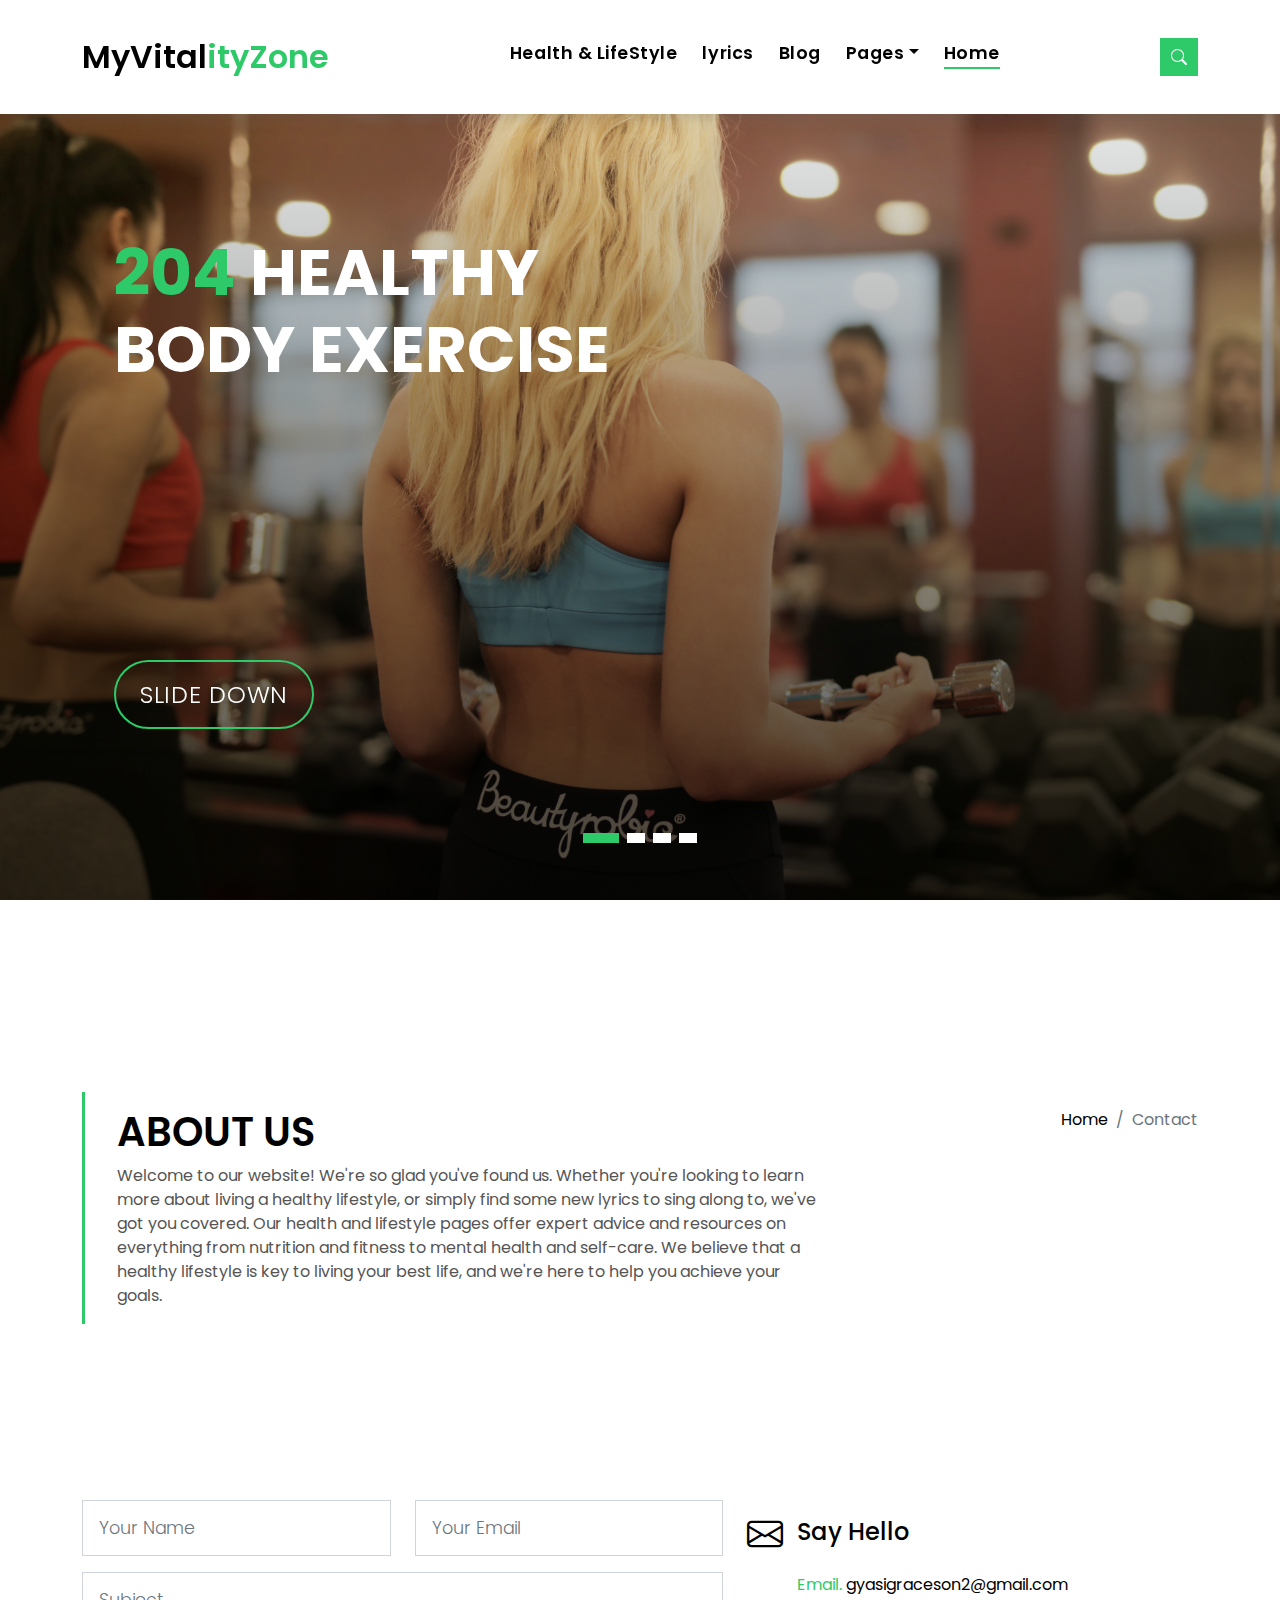
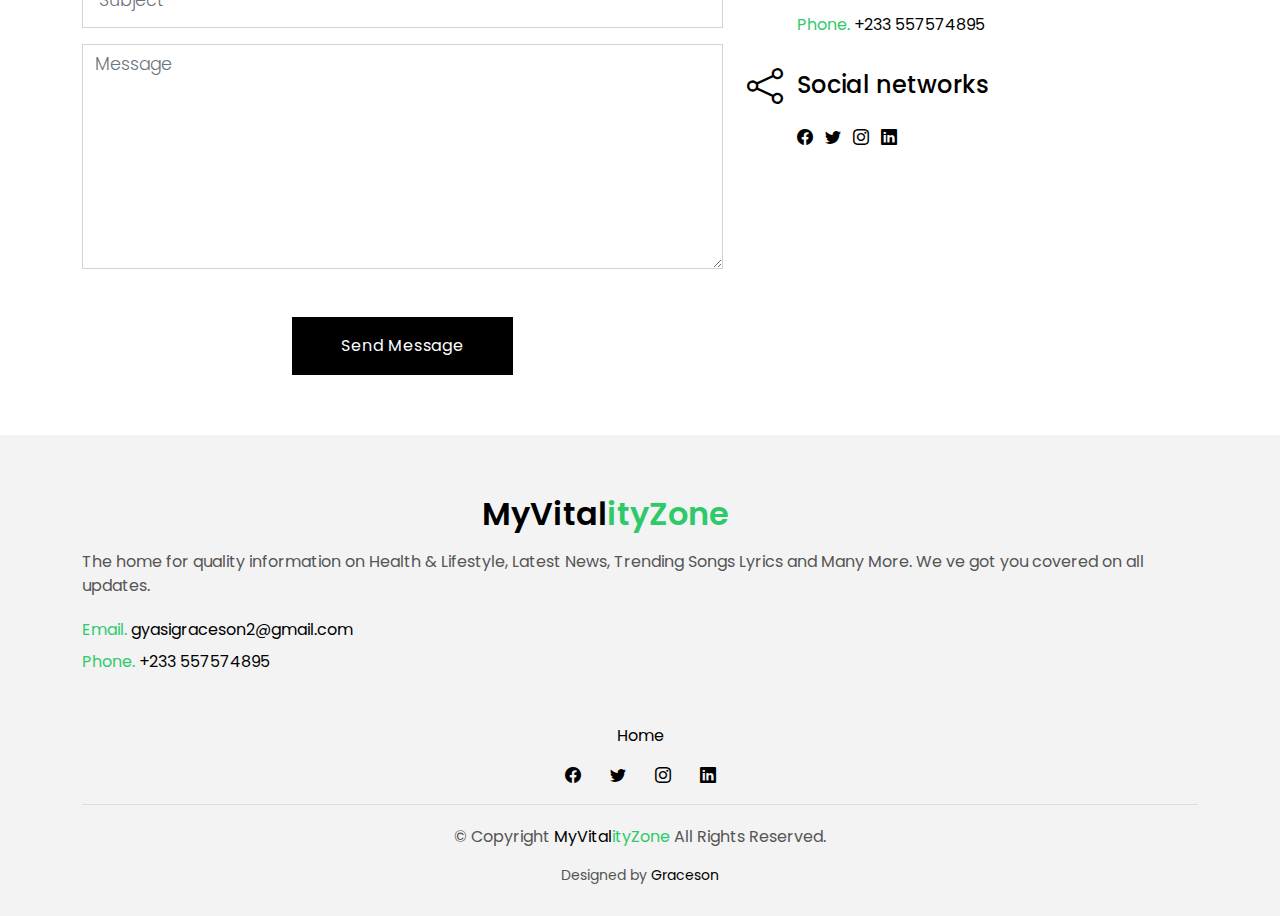
<file: PROJECT 1/index.html>
<!DOCTYPE html>
<html lang="en">

<head>
  <meta charset="utf-8">
  <meta content="width=device-width, initial-scale=1.0" name="viewport">

  <title>MyVitalityZone</title>
  <meta content="Heath information,song lyrics,latest news,how to measure ounce of a cup,treatments" name="description">
  <meta content="Black Sherif,soja,konogo Zongo,sad boys dont fold,how many ounce in a cup,lose weight fast,make money fast,symptoms,treatments,trending" name="keywords">

  <!-- Favicons -->
  <link href="assets/img/favicon.png" rel="icon">
  <link href="assets/img/apple-touch-icon.png" rel="apple-touch-icon">

  <!-- Google Fonts -->
  <link href="https://fonts.googleapis.com/css?family=Poppins:300,400,500,600,700" rel="stylesheet">

  <!-- Vendor CSS Files -->
  <link href="assets/vendor/animate.css/animate.min.css" rel="stylesheet">
  <link href="assets/vendor/bootstrap/css/bootstrap.min.css" rel="stylesheet">
  <link href="assets/vendor/bootstrap-icons/bootstrap-icons.css" rel="stylesheet">
  <link href="assets/vendor/swiper/swiper-bundle.min.css" rel="stylesheet">

  <!-- Template Main CSS File -->
  <link href="assets/css/style.css" rel="stylesheet">

  <!-- =======================================================
  * Template Name: EstateAgency - v4.7.0
  * Template URL: https://bootstrapmade.com/real-estate-agency-bootstrap-template/
  * Author: BootstrapMade.com
  * License: https://bootstrapmade.com/license/
  ======================================================== -->
</head>

<body>

 

  <!-- ======= Header/Navbar ======= -->

  <nav class="navbar navbar-default navbar-trans navbar-expand-lg fixed-top">
    <div class="container">
      <button class="navbar-toggler collapsed" type="button" data-bs-toggle="collapse" data-bs-target="#navbarDefault" aria-controls="navbarDefault" aria-expanded="false" aria-label="Toggle navigation">
        <span></span>
        <span></span>
        <span></span>
      </button>
      <a class="navbar-brand text-brand" href="index.html">MyVital<span class="color-b">ityZone</span></a>

      <div class="navbar-collapse collapse justify-content-center" id="navbarDefault">
        <ul class="navbar-nav">

          <li class="nav-item">
            <a class="nav-link " href="index.html">Health & LifeStyle</a>
          </li>

         

          <li class="nav-item">
            <a class="nav-link " href="Blacko Sad boys dont fold.html">lyrics</a>
          </li>

          <li class="nav-item">
            <a class="nav-link " href="ounce.html">Blog</a>
          </li>

          <li class="nav-item dropdown">
            <a class="nav-link dropdown-toggle" href="#" id="navbarDropdown" role="button" data-bs-toggle="dropdown" aria-haspopup="true" aria-expanded="false">Pages</a>
            <div class="dropdown-menu">
              <a class="dropdown-item " href="Blacko Soja.html">Soja Lyrics</a>
              <a class="dropdown-item " href="Blacko Sad boys dont fold.html">Sad Boys</a>
              <a class="dropdown-item " href="Blacko 45.html">Blacko 45 Lyrics</a>
              <a class="dropdown-item " href="Blacko Konongo Zongo.html">Konongo Zongo</a>
              <a class="dropdown-item " href="Kwaku The Traveler.html">Traveller Lyrics</a>
              <a class="dropdown-item " href="ounce.html">ounce in a cup</a>
              <a class="dropdown-item " href="Blacko abotere.html">Abotere</a>
            </div>
          </li>
          <li class="nav-item">
            <a class="nav-link active" href="index.html">Home</a>
          </li>
        </ul>
      </div>

      <button type="button" class="btn btn-b-n navbar-toggle-box navbar-toggle-box-collapse" data-bs-toggle="collapse" data-bs-target="#navbarTogglerDemo01">
        <i class="bi bi-search"></i>
      </button>

    </div>
  </nav><!-- End Header/Navbar -->

  <main id="main">

   
     <div class="intro intro-carousel swiper position-relative">

    <div class="swiper-wrapper">

      <div class="swiper-slide carousel-item-a intro-item bg-image" style="background-image: url(img/SL1.jpg)">
        <div class="overlay overlay-a"></div>
        <div class="intro-content display-table">
          <div class="table-cell">
            <div class="container">
              <div class="row">
                <div class="col-lg-8">
                  <div class="intro-body">
                   
                    <h1 class="intro-title mb-4 ">
                      <span class="color-b">204 </span> HEALTHY
                      <br>Body Exercise
                    </h1>
                    <br>
                    <br>
                    <br>
                    <br>
                     <br>
                    <br>
                    <br>
 <br>
                    <br>
                    <p class="intro-subtitle intro-price">
                      <a href="#h123"><span class="price-a">Slide Down</span></a>
                    </p>
                  </div>
                </div>
              </div>
            </div>
          </div>
        </div>
      </div>    
       <div class="swiper-slide carousel-item-a 
      intro-item bg-image" style="background-image: url(img/sl7.jpg)">
        <div class="overlay overlay-a"></div>
        <div class="intro-content display-table">
          <div class="table-cell">
            <div class="container">
              <div class="row">
                <div class="col-lg-8">
                  <div class="intro-body">
                     <h1 class="intro-title mb-4">
                      <span class="color-b">204 </span> WELLBEING
                      <br>Regular Workout
                    </h1>
                    <br>
                    <br>
                     <br>
                    <br>
                    <br>
                    <br>
                     <br>
                    <br>
                    <br>
                    <p class="intro-subtitle intro-price">
                      <a href="#h123"><span class="price-a">Slide Down</span></a>
                    </p>
                  </div>
                </div>
              </div>
            </div>
          </div>
        </div>
      </div>
      <div class="swiper-slide carousel-item-a 
      intro-item bg-image" style="background-image: url(img/n4.jpg)">
        <div class="overlay overlay-a"></div>
        <div class="intro-content display-table">
          <div class="table-cell">
            <div class="container">
              <div class="row">
                <div class="col-lg-8">
                  <div class="intro-body">
                    <h1 class="intro-title mb-4">
                      <span class="color-b">204 </span> VITALITY
                      <br>STAY STRONG <br> HAPPY
                    </h1>
                    <br>
                    <br>
                     <br>
                    
                     <br>
                    <br>
                    <br>
                    <p class="intro-subtitle intro-price">
                      <a href="#h123"><span class="price-a">Slide Down</span></a>
                    </p>
                  </div>
                </div>
              </div>
            </div>
          </div>
        </div>
      </div>
      <div class="swiper-slide carousel-item-a 
      intro-item bg-image" style="background-image: url(img/sl6.jpg)">
        <div class="overlay overlay-a"></div>
        <div class="intro-content display-table">
          <div class="table-cell">
            <div class="container">
              <div class="row">
                <div class="col-lg-8">
                  <div class="intro-body">
                    
                    <h1 class="intro-title mb-4">
                      <span class="color-b">204 </span> LIFESTYLE
                      <br>live It Everyday
                    </h1>
                   <br>
                    <br>
                     <br>
                    <br>
                    <br>
                    <br>
                     <br>
                    <br>
                    <br>
                    
                    <p class="intro-subtitle intro-price">
                      <a href="#h123"><span class="price-a">Slide Down</span></a>
                    </p>
                  </div>
                </div>
              </div>
            </div>
          </div>
        </div>
      </div>
    </div>
    <div class="swiper-pagination"></div>
  </div>
 <!-- ======= Intro Single ======= -->
    <section class="intro-single">
      <div class="container">
        <div class="row">
          <div class="col-md-12 col-lg-8">
            <div class="title-single-box">
              <h1 class="title-single">ABOUT US</h1>
              <span class="color-text-a">Welcome to our website! We're so glad you've found us.

Whether you're looking to learn more about living a healthy lifestyle, or simply find some new lyrics to sing along to, we've got you covered.
Our health and lifestyle pages offer expert advice and resources on everything from nutrition and fitness to mental health and self-care. We believe that a healthy lifestyle is key to living your best life, and we're here to help you achieve your goals.</span>
            </div>
          </div>
          <div class="col-md-12 col-lg-4">
            <nav aria-label="breadcrumb" class="breadcrumb-box d-flex justify-content-lg-end">
              <ol class="breadcrumb">
                <li class="breadcrumb-item">
                  <a href="index.html">Home</a>
                </li>
                <li class="breadcrumb-item active" aria-current="page">
                  Contact
                </li>
              </ol>
            </nav>
          </div>
        </div>
      </div>
    </section><!-- End Intro Single-->
    <!-- ======= Contact Single ======= -->
    <section class="contact">
      <div class="container">
        <div class="row">
          <div class="col-sm-12">
           
          </div>
          <div class="col-sm-12 section-t8">
            <div class="row">
              <div class="col-md-7">
                <form action="forms/contact.php" method="post" role="form" class="php-email-form">
                  <div class="row">
                    <div class="col-md-6 mb-3">
                      <div class="form-group">
                        <input type="text" name="name" class="form-control form-control-lg form-control-a" placeholder="Your Name" required>
                      </div>
                    </div>
                    <div class="col-md-6 mb-3">
                      <div class="form-group">
                        <input name="email" type="email" class="form-control form-control-lg form-control-a" placeholder="Your Email" required>
                      </div>
                    </div>
                    <div class="col-md-12 mb-3">
                      <div class="form-group">
                        <input type="text" name="subject" class="form-control form-control-lg form-control-a" placeholder="Subject" required>
                      </div>
                    </div>
                    <div class="col-md-12">
                      <div class="form-group">
                        <textarea name="message" class="form-control" name="message" cols="45" rows="8" placeholder="Message" required></textarea>
                      </div>
                    </div>
                    <div class="col-md-12 my-3">
                      <div class="mb-3">
                        <div class="loading">Loading</div>
                        <div class="error-message"></div>
                        <div class="sent-message">Your message has been sent. Thank you!</div>
                      </div>
                    </div>

                    <div class="col-md-12 text-center">
                      <button type="submit" class="btn btn-a">Send Message</button>
                    </div>
                  </div>
                </form>
              </div>
              <div class="col-md-5 section-md-t3">
                <div class="icon-box section-b2">
                  <div class="icon-box-icon">
                    <span class="bi bi-envelope"></span>
                  </div>
                  <div class="icon-box-content table-cell">
                    <div class="icon-box-title">
                      <h4 class="icon-title">Say Hello</h4>
                    </div>
                    <div class="icon-box-content">
                       <p class="color-a">
                  <span class="color-b">Email.</span> gyasigraceson2@gmail.com
                </p>
                <p class="color-a">
                  <span class="color-b"> Phone.</span> +233 557574895
                </p>
                     
                    </div>
                  </div>
                
                  
                <div class="icon-box">
                  <div class="icon-box-icon">
                    <span class="bi bi-share"></span>
                  </div>
                  <div class="icon-box-content table-cell">
                    <div class="icon-box-title">
                      <h4 class="icon-title">Social networks</h4>
                    </div>
                    <div class="icon-box-content">
                      <div class="socials-footer">
                        <ul class="list-inline">
                          <li class="list-inline-item">
                            <a href="#" class="link-one">
                              <i class="bi bi-facebook" aria-hidden="true"></i>
                            </a>
                          </li>
                          <li class="list-inline-item">
                            <a href="#" class="link-one">
                              <i class="bi bi-twitter" aria-hidden="true"></i>
                            </a>
                          </li>
                          <li class="list-inline-item">
                            <a href="#" class="link-one">
                              <i class="bi bi-instagram" aria-hidden="true"></i>
                            </a>
                          </li>
                          <li class="list-inline-item">
                            <a href="#" class="link-one">
                              <i class="bi bi-linkedin" aria-hidden="true"></i>
                            </a>
                          </li>
                        </ul>
                      </div>
                    </div>
                  </div>
                </div>
              </div>
            </div>
          </div>
        </div>
      </div>
    </section><!-- End Contact Single-->

  </main><!-- End #main -->

  <!-- ======= Footer ======= -->
  <section class="section-footer">
    <div class="container">
      <div class="row">
       
          <div class="widget-a">
            <div class="w-header-a">
              <h3 class="w-title-a text-brand"style="padding-left: 400px"id="h123">MyVital<span class="color-b">ityZone</span></h3>
            </div>
            <div class="w-body-a">
              <p class="w-text-a color-text-a">
                The home for quality information on Health & Lifestyle, Latest News, Trending Songs Lyrics and Many More. We ve got you covered on all updates.
              </p>
            </div>
            <div class="w-footer-a">
              <ul class="list-unstyled">
                <li class="color-a">
                  <span class="color-b">Email.</span> gyasigraceson2@gmail.com
                </li>
                <li class="color-a">
                  <span class="color-b"> Phone.</span> +233 557574895
                </li>
              </ul>
            </div>
          </div>
        </div>
        
  
  </section>
  <footer>
    <div class="container">
      <div class="row">
        <div class="col-md-12">
          <nav class="nav-footer">
            <ul class="list-inline">
              <li class="list-inline-item">
                <a href="#">Home</a>
              </li>
              
            </ul>
          </nav>
          <div class="socials-a">
            <ul class="list-inline">
              <li class="list-inline-item">
                <a href="#">
                  <i class="bi bi-facebook" aria-hidden="true"></i>
                </a>
              </li>
              <li class="list-inline-item">
                <a href="#">
                  <i class="bi bi-twitter" aria-hidden="true"></i>
                </a>
              </li>
              <li class="list-inline-item">
                <a href="#">
                  <i class="bi bi-instagram" aria-hidden="true"></i>
                </a>
              </li>
              <li class="list-inline-item">
                <a href="#">
                  <i class="bi bi-linkedin" aria-hidden="true"></i>
                </a>
              </li>
            </ul>
          </div>
          <div class="copyright-footer">
            <p class="copyright color-text-a">
              &copy; Copyright
              <span class="color-a">MyVital<span class="color-b">ityZone</span></span> All Rights Reserved.
            </p>
          </div>
          <div class="credits">
            <!--
            All the links in the footer should remain intact.
            You can delete the links only if you purchased the pro version.
            Licensing information: https://bootstrapmade.com/license/
            Purchase the pro version with working PHP/AJAX contact form: https://bootstrapmade.com/buy/?theme=EstateAgency
          -->
            Designed by <a href="https://bootstrapmade.com/">Graceson</a>
          </div>
        </div>
      </div>
    </div>
  </footer><!-- End  Footer -->

  <div id="preloader"></div>
  <a href="#" class="back-to-top d-flex align-items-center justify-content-center"><i class="bi bi-arrow-up-short"></i></a>

  <!-- Vendor JS Files -->
  <script src="assets/vendor/bootstrap/js/bootstrap.bundle.min.js"></script>
  <script src="assets/vendor/swiper/swiper-bundle.min.js"></script>
  <script src="assets/vendor/php-email-form/validate.js"></script>

  <!-- Template Main JS File -->
  <script src="assets/js/main.js"></script>

</body>

</html>
</file>
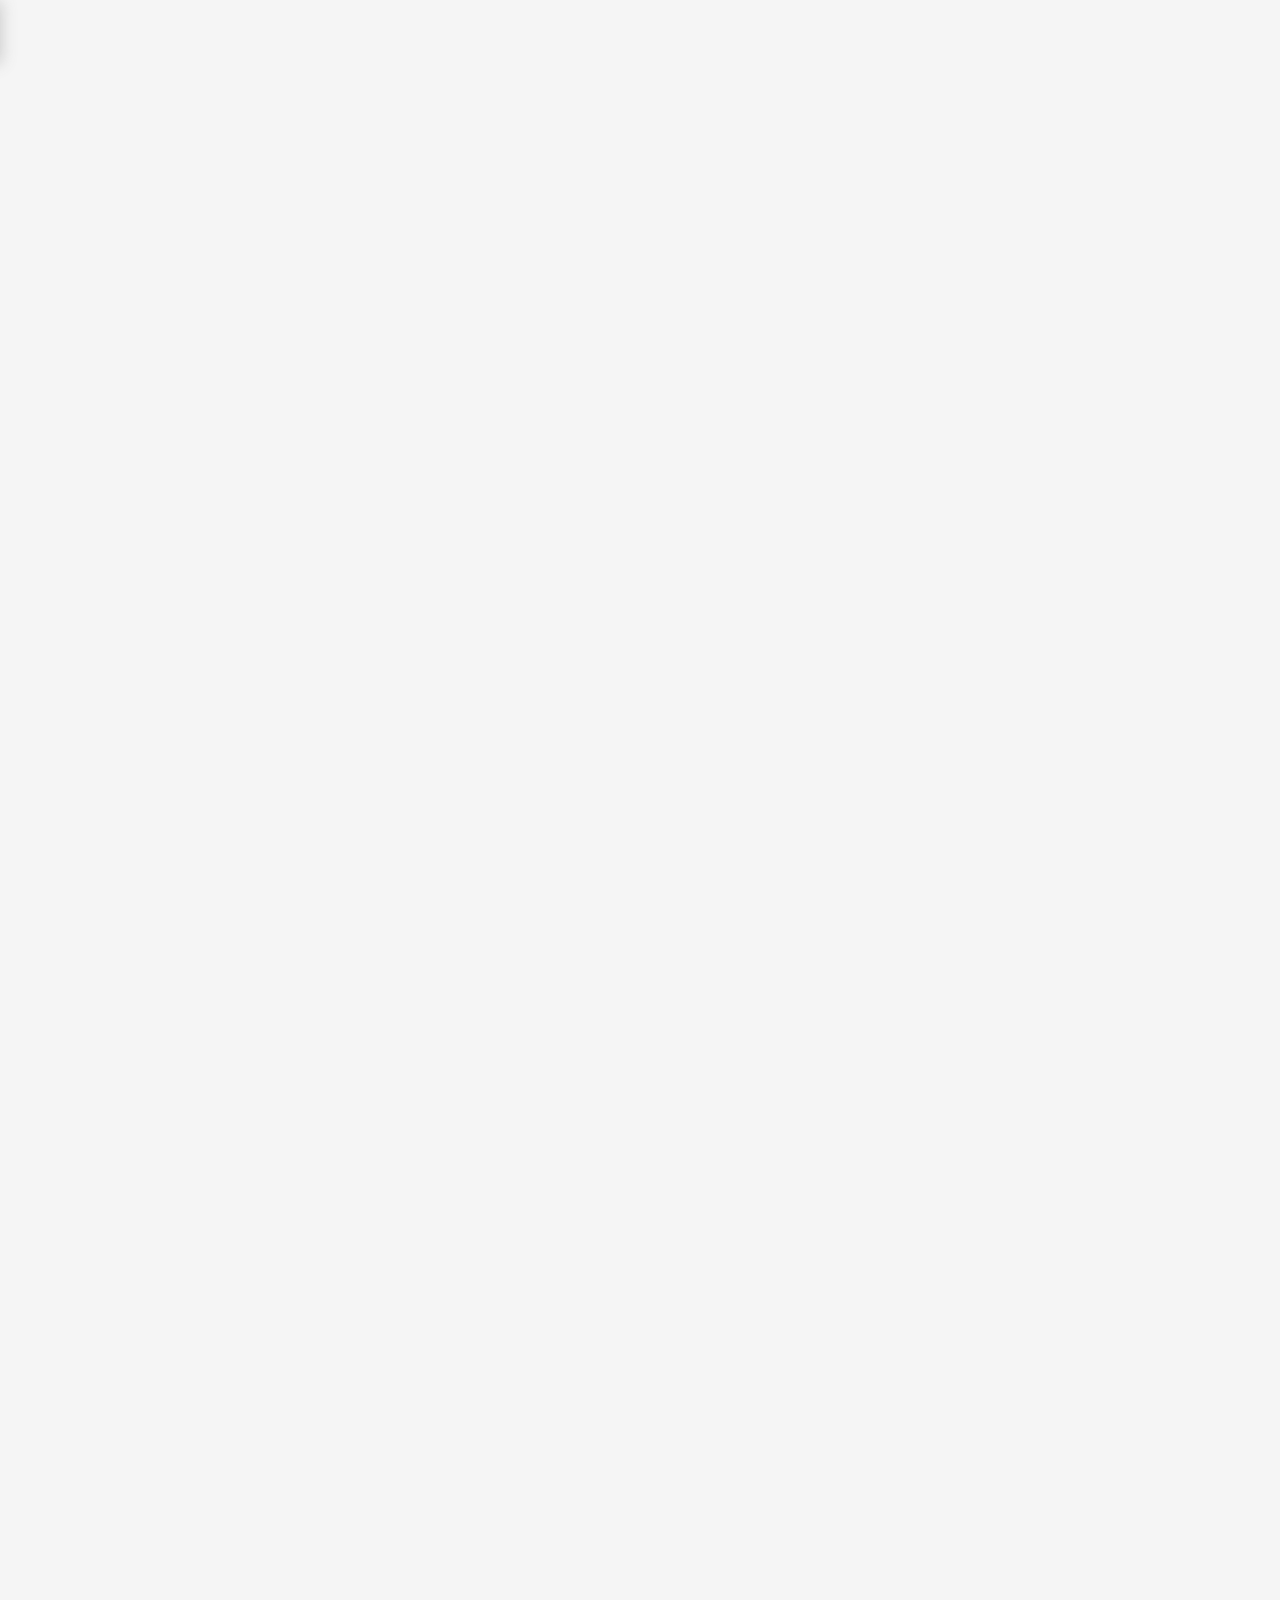
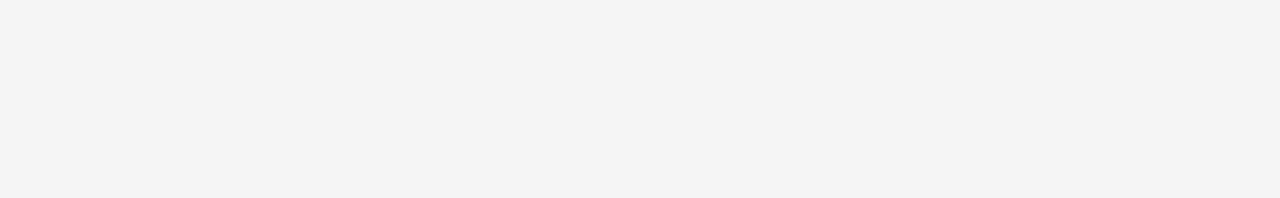
<file: PROJECT 1/Blacko 45.html>
<!DOCTYPE html>
<html>
<head>
	<title>Blacko 45 lyrics</title>
  <link href="assets/img/favicon.png" rel="icon">
  <link href="assets/img/apple-touch-icon.png" rel="apple-touch-icon">
	<meta charset="utf-8">
	<meta name="viewport"content="width=device-width,initial-scale=1.0">>
 <link href="assets/css/style.css" rel="stylesheet">
 <link href="https://fonts.googleapis.com/css?family=Poppins:300,400,500,600,700" rel="stylesheet">
<link href="assets/vendor/animate.css/animate.min.css" rel="stylesheet">
  <link href="assets/vendor/bootstrap/css/bootstrap.min.css" rel="stylesheet">
  <link href="assets/vendor/bootstrap-icons/bootstrap-icons.css" rel="stylesheet">

	<style type="text/css">
		
  

		body {
  transform: translateX(-100%);
  animation-name: slide-in;
  animation-duration: 1s;
  animation-fill-mode: forwards;
}

@keyframes slide-in {
  from {
    transform: translateX(-100%);
  }
  to {
    transform: translateX(0);
  }
}

		body {
  font-family: Arial, sans-serif;
  background-color: #f5f5f5;
}

 br:hover {
  background-color: #000000;
  color: #ffffff;
}




header {
  background-color: #333;
  color: #fff;
  padding: 20px;
}

section {
  padding: 20px;
}

h1, h2 {
  margin: 0;
}

p {
  line-height: 1.5;
}
footer {
  background-color: #333;
  color: #fff;
  text-align: center;
  padding: 10px;
}
.fade-in {
  opacity: 0;
  animation-name: fade-in;
  animation-duration: 1s;
  animation-fill-mode: forwards;
}

@keyframes fade-in {
  from {
    opacity: 0;
  }
  to {
    opacity: 1;
  }
}

	</style>
</head>
<body>

    <header>
      <h1><nav class="navbar navbar-default navbar-trans navbar-expand-lg fixed-top">
    <div class="container">
      <button class="navbar-toggler collapsed" type="button" data-bs-toggle="collapse" data-bs-target="#navbarDefault" aria-controls="navbarDefault" aria-expanded="false" aria-label="Toggle navigation">
        <span></span>
        <span></span>
        <span></span>
      </button>
      <a class="navbar-brand text-brand" href="index.html">Black<span class="color-b"> Sherif</span></a>

      <div class="navbar-collapse collapse justify-content-center" id="navbarDefault">
        <ul class="navbar-nav">

          <li class="nav-item">
            <a class="nav-link active" href="Blacko Soja.html">Soja</a>
          </li>

          <li class="nav-item">
            <a class="nav-link " href="Blacko Sad boys dont fold.html">Sad Boys Dont Fold</a>
          </li>

          <li class="nav-item">
            <a class="nav-link " href="Blacko 45.html">45</a>
          </li>

          <li class="nav-item">
            <a class="nav-link " href="Blacko Konongo Zongo.html">Konongo Zongo</a>
          </li>
           <li class="nav-item">
            <a class="nav-link " href="Kwaku The Traveler.html">Traveller</a>
          </li>

          <li class="nav-item">
            <a class="nav-link " href="index5.html">Abotere</a>
          </li>
        </ul>
      </div>

    
    </div>
  </nav></h1>
    </header>
    
    <section>
      <h2 style="font-size: 2em;
  margin-left: 50px;margin-bottom: 10px;">45</h2>
      <img src="images/bk1.jfif" alt="blacko img 1">
      <p>
      	(JAE5)
      	<br>Fortified (Fuego)
      	<br>My nigga, this shit divine (divine, 'ine)<br>
I said it, I did it, no lie ('ie, 'ie)<br>
Everythin' checked, no decline ('ine, 'ine, 'ine)<br>
Nobody fit tell me how this shit goes (whoa)<br>
If I fail, I needed that I'll come back stronger<br>
I love to learn that way, that's how I grow (grow-grow, grow)<br>
A tough skin, that's the trauma child code
Easy, bro, go easy<br>
Spend a lotta time on yourself<br>
I don't care about me no more<br>
I'm only 'bout survival (survival)<br>
Easy, bro, go easy<br>
Spend a lotta time on yourself<br>
I don't care about me no more<br>
Se meyɛ ara na mewu a, na mekɔ o (Fuego)<br>
Se meyɛ ara na mewu a, na mekɔ o (Raste-ah)<br>
Se meyɛ ara na mewu a, na mekɔ o (whoa-whoa)<br>
Se meyɛ ara na mewu a, na mekɔ o (whoa-whoa, ah)<br>
Se meyɛ ara na mewu a, na mekɔ o<br>
Kwaku Raste-ayy<br>
Trappin' my way up<br>
Do this shit my way, ah<br>
We don't fuck with pagans<br>
Nyɛ sikasɛm deaa, later<br>
Told you guys sɛ, "Memfiri ha"<br>
Four hours drive to my homeland-'land (homeland)<br>
I learned this shit the hard way man<br>
It's why I move like a jail man<br>
Scars on my face, mabrɛ o, Jack<br>
Jigga dem lied on my name, ah<br>
I couldn't do shit 'bout it (about it)<br>
Nti na daa, daa, you go see me then I frustrate (I frustrate)<br>
Oh, my days (days oh), which kind world be this?<br>
Jigga dem lied on my name<br>
And I couldn't do shit 'bout it (ahh)<br>
Them dey take my bread from my mouth<br>
They no want make jigga eat (eat, ayy, jigga eat)<br>
Oh, my days (days oh), which kind world be this?<br>
Oh, I say<br>
Easy, bro, go easy
Spend a lotta time on yourself<br>
I don't care about me no more<br>
I'm only 'bout survival (survival)<br>
Easy, bro, go easy<br>
Spend a lotta time on yourself<br>
I don't care about me no more<br>
See meyɛ ara na mewu a, na mekɔ o (Fuego)<br>
Se meyɛ ara na mewu a, na mekɔ o (Raste-ah)<br>
Se meyɛ ara na mewu a, na mekɔ o (whoa-whoa)<br>
Se meyɛ ara na mewu a, na mekɔ o (whoa-whoa, ah)<br>
Se meyɛ ara na mewu a, na mekɔ o (na meko)<br>
Se meyɛ ara na mewu a, na mekɔ, ahh Raste-ayy<br>
Se meyɛ ara na mewu a, na mekɔ, ayy Kwaku Raste-ayy<br>
Se meyɛ ara na mewu a, na mekɔ, ahh Raste-ayy<br>
Se meyɛ ara na mewu a, na mekɔ<br>
Se meyɛ ara na mewu, aa na me, na mekɔ oh<br>
Trap', trappin' my way up, Kwaku Raste-ayy<br>
Trappin' my eh, trap', trappin' my way up</p>
    </section>
    
    <footer>
    	<p1>Songwriter: Mohammed Sherif</p1>
      <p1>Copyright © 2023</p1>

    </footer>
    <script type="text/javascript">
    	const lyrics = document.querySelector('p');

lyrics.addEventListener('click', function() {
  lyrics.style.color = '#ff0000';
});

    	$('p').click(function() {
  $(this).css('color', '#ff0000');
});

    </script>

</body>
</html>
</file>
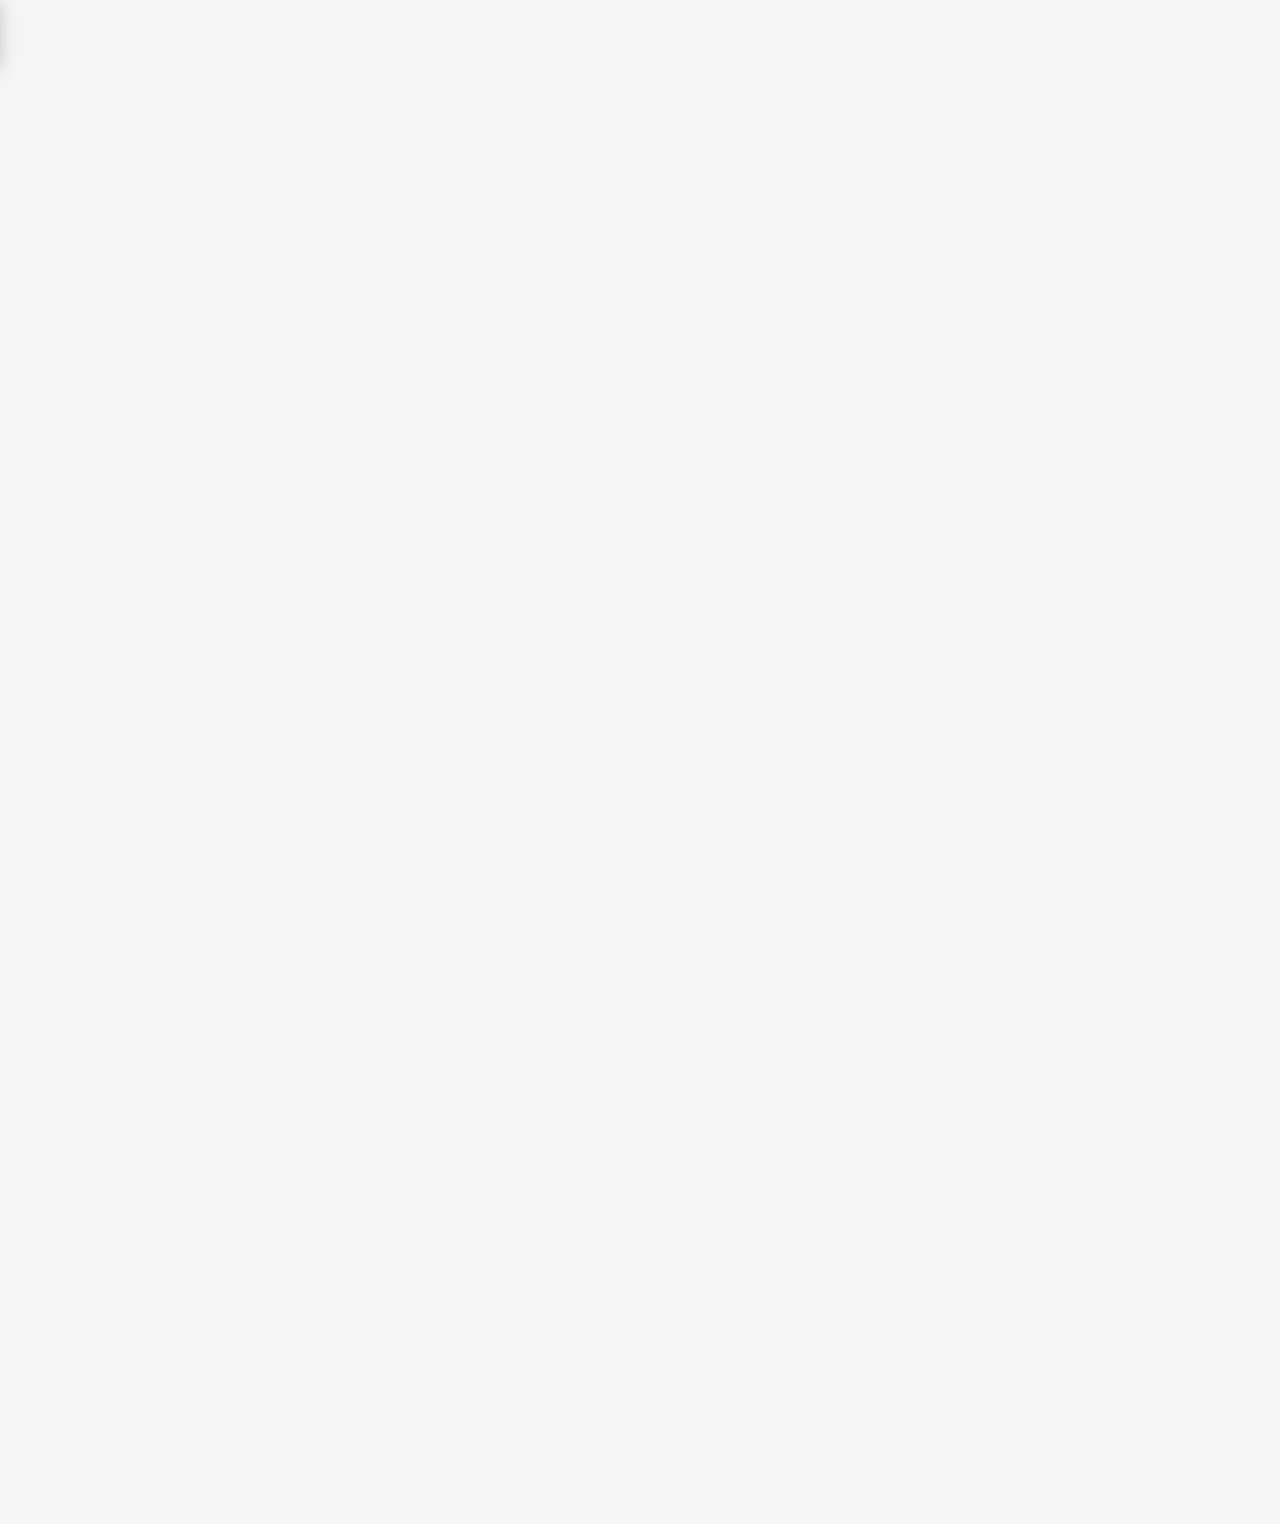
<file: PROJECT 1/Blacko Konongo Zongo.html>
<!DOCTYPE html>
<html>
<head>
	<title>Blacko Konongo Zongo lyrics</title>
	<link href="assets/img/favicon.png" rel="icon">
  <link href="assets/img/apple-touch-icon.png" rel="apple-touch-icon">
	<meta charset="utf-8">
	<meta name="viewport"content="width=device-width,initial-scale=1.0">>
	 <link href="assets/css/style.css" rel="stylesheet">
 <link href="https://fonts.googleapis.com/css?family=Poppins:300,400,500,600,700" rel="stylesheet">
<link href="assets/vendor/animate.css/animate.min.css" rel="stylesheet">
  <link href="assets/vendor/bootstrap/css/bootstrap.min.css" rel="stylesheet">
  <link href="assets/vendor/bootstrap-icons/bootstrap-icons.css" rel="stylesheet">

	<style type="text/css">
		
		
  img {
  max-width: 50%;
  height: auto;
}


		body {
  transform: translateX(-100%);
  animation-name: slide-in;
  animation-duration: 1s;
  animation-fill-mode: forwards;
}

@keyframes slide-in {
  from {
    transform: translateX(-100%);
  }
  to {
    transform: translateX(0);
  }
}

		body {
  font-family: Arial, sans-serif;
  background-color: #f5f5f5;
}

 br:hover {
  background-color: #000000;
  color: #ffffff;
}




header {
  background-color: #333;
  color: #fff;
  padding: 20px;
}

section {
  padding: 20px;
}

h1, h2 {
  margin: 0;
}

p {
  line-height: 1.5;
}
footer {
  background-color: #333;
  color: #fff;
  text-align: center;
  padding: 10px;
}
.fade-in {
  opacity: 0;
  animation-name: fade-in;
  animation-duration: 1s;
  animation-fill-mode: forwards;
}

@keyframes fade-in {
  from {
    opacity: 0;
  }
  to {
    opacity: 1;
  }
}

	</style>
</head>
<body>

    <header>
    	 <nav class="navbar navbar-default navbar-trans navbar-expand-lg fixed-top">
    <div class="container">
      <button class="navbar-toggler collapsed" type="button" data-bs-toggle="collapse" data-bs-target="#navbarDefault" aria-controls="navbarDefault" aria-expanded="false" aria-label="Toggle navigation">
        <span></span>
        <span></span>
        <span></span>
      </button>
      <a class="navbar-brand text-brand" href="index.html">Black<span class="color-b"> Sherif</span></a>

      <div class="navbar-collapse collapse justify-content-center" id="navbarDefault">
        <ul class="navbar-nav">

          <li class="nav-item">
            <a class="nav-link active" href="Blacko Soja.html">Soja</a>
          </li>

          <li class="nav-item">
            <a class="nav-link " href="Blacko Sad boys dont fold.html">Sad Boys Dont Fold</a>
          </li>

          <li class="nav-item">
            <a class="nav-link " href="Blacko 45.html">45</a>
          </li>

          <li class="nav-item">
            <a class="nav-link " href="Blacko Konongo Zongo.html">Konongo Zongo</a>
          </li>
           <li class="nav-item">
            <a class="nav-link " href="Kwaku The Traveler.html">Traveller</a>

          </li>

          <li class="nav-item">
            <a class="nav-link " href="index5.html">Abotere</a>
          </li>
        </ul>
      </div>

    
    </div>
  </nav>
      
    </header>
    
    <section>
      <h2 style="font-size: 2em;
  margin-left: 10px;margin-bottom: 10px;">Konongo Zongo</h2>
      <img src="images/bk5.jpg" alt="blacko img 1">
      <p>
      (Haha-haha, ha)
      <br>(Why so serious?)
<br>No, no-no, no
<br>
<br>I pray to God for times like this, aswear, My Papa (ye-ye, ye)
<br>I no fit lie you like Koti, I work so harder
<br>I go wayward for what I need, Kwaku Mantie Obiaa
<br>It's me and my gang we never speed, kakra-kakra na
<br>They say "I stubborn" 'cause I no go their way
<br>And, I don't know why they pissed off when I'm runnin' my race
<br>It's gettin' them fucked up, they ain't catchin' up with my pace
<br>I'm not to be slept on, you go wake up, na waye late
<br>Don't stop oh, my jiggy, Blacko (shee-shee, shee)
<br>I tell myself these words every time on the road
<br>And, I'm still grindin' cuh it's do or die where I'm from
<br>Kwaku, The Black Sheep, no dey give up, no way (da-da-da, da-da, da)
<br>I run from house to chase the guala, my jigga (my jigga, eh)
<br>Plenty calls, efri me fie nso, mannfa da (fa da-da)
<br>Them vex me taya for my house but, I no mind (no-no, no)
<br>I never gree make petty complains pull me back (ah, no-no, no)
<br>
<br>Who no know me, no know me (no know me)
<br>Ask who know me say "who I be"? (na-na, na-na)
<br>I no dey open up to nobody (yeah)
<br>I keep my yawa to myself, my guy, it's only me (yah-yah, yah)
<br>Who no know me no know me (who no know no fit know)
<br>Ask who know me say who I be? (no-no, no-no)
<br>I no dey open up to nobody (no)
<br>I keep my yawa to myself, it's only me
<br>
<br>Trapper kesee pahn from a small city
<br>Konongo Zongo, 18, mu ho aa na me mefri
<br>Ennye dee mentee bi da ne ko, wakyi
<br>Anaa gye na shishi bi, se woye fine aa wadidi
<br>Menni sabali koro pe wo, makoma mu
<br>Bie mu na menko, o anieden saahn gyese mawu
<br>Thousand niggas on my neck, nanso mannwu
<br>Gyina me nan so sann, kosi time, aa yagyinaa mu
<br>
<br>Who no know me, no know me (no-no, no)
<br>Ask who know me say "who I be"? (na-na, na-na)
<br>I no dey open up to nobody (yeah-yeah, yah)
<br>I keep my yawa to myself, my guy, it's only me (yah-yah, yah)
<br>Who no know me no know me (who no know no fit know)
<br>Ask who know me say who I be? (no-no, no)
<br>I no dey open up to nobody (no)
<br>I keep my yawa to myself, it's only me
      	</p>
    </section>
    <a href="#" class="back-to-top d-flex align-items-center justify-content-center">
      <i class="bi bi-arrow-up-short"></i>
    </a>
 <script src="assets/js/main.js"></script>

    <footer>
    	<p1>Songwriter: Mohammed Sherif</p1>
      <p1>Copyright © 2023</p1>

    </footer>
    <script type="text/javascript">
    	const lyrics = document.querySelector('p');

lyrics.addEventListener('click', function() {
  lyrics.style.color = '#ff0000';
});

    	$('p').click(function() {
  $(this).css('color', '#ff0000');
});

    </script>

</body>
</html>
</file>
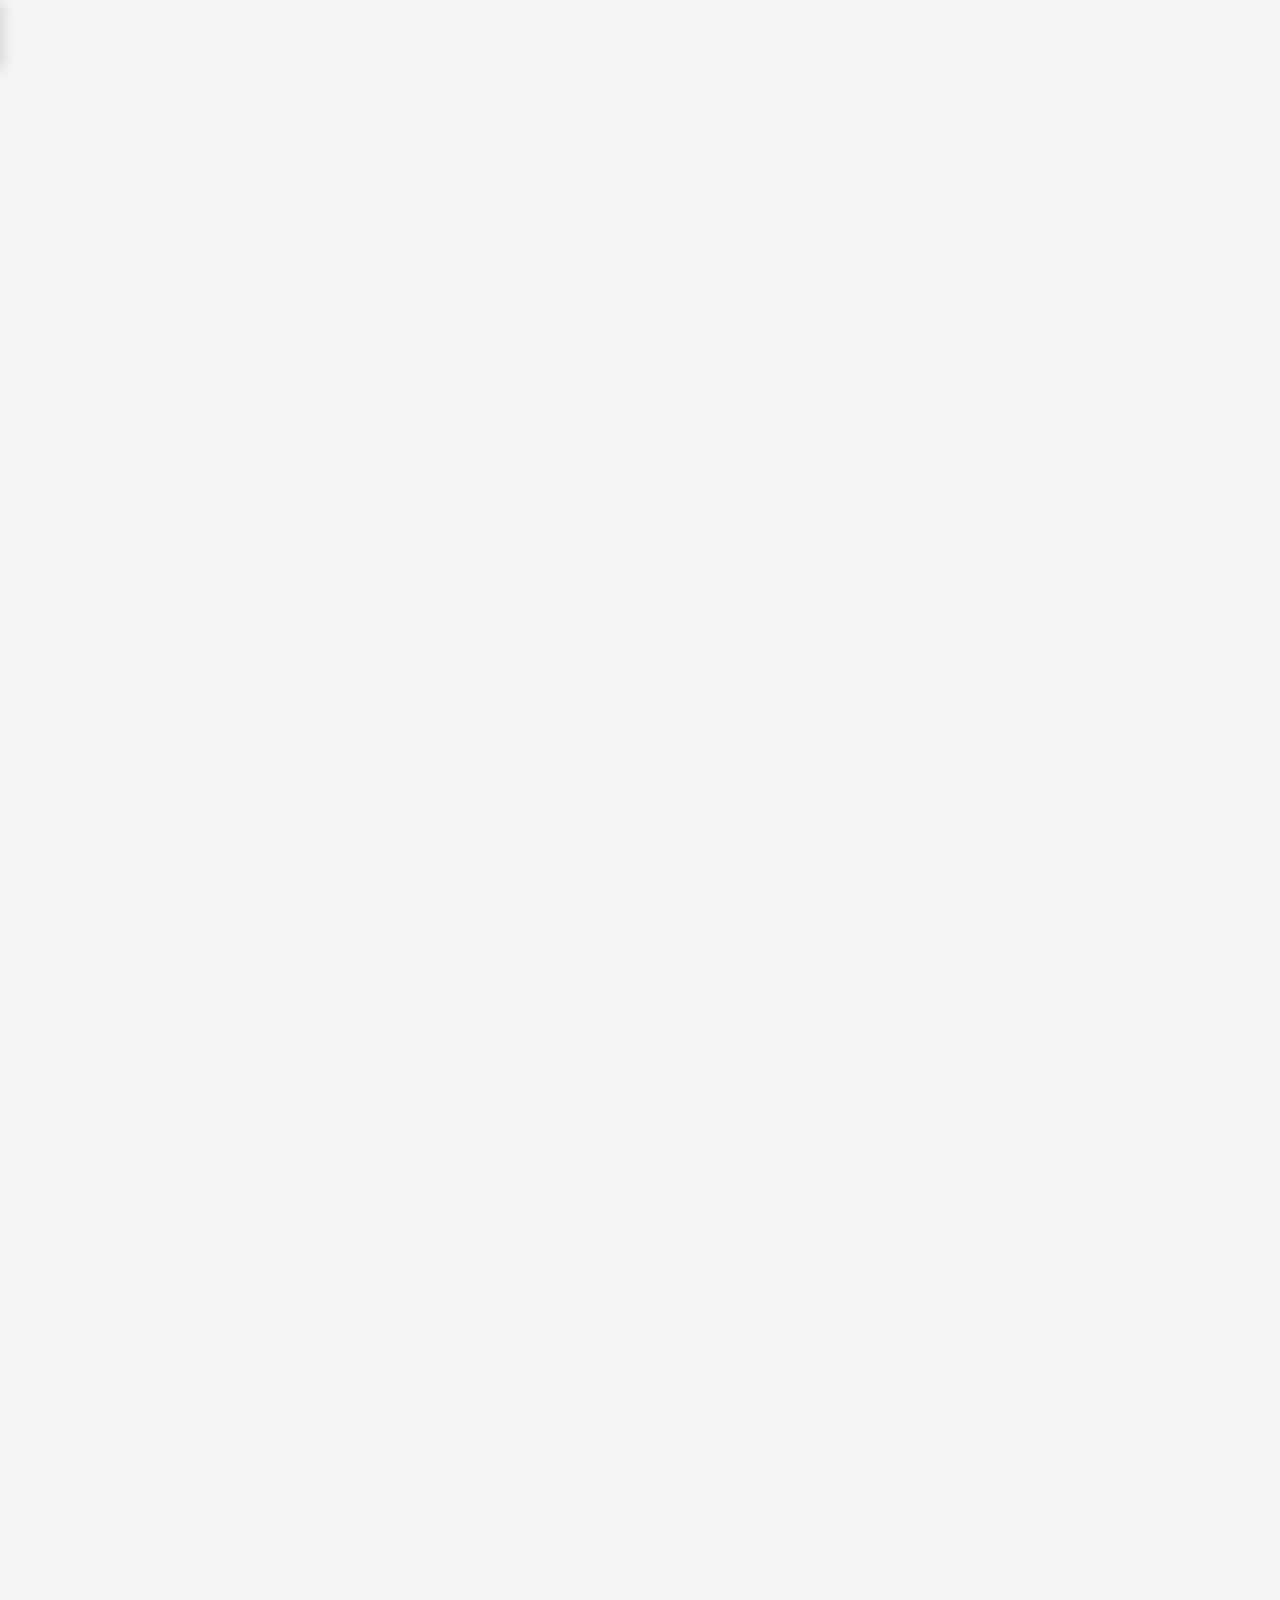
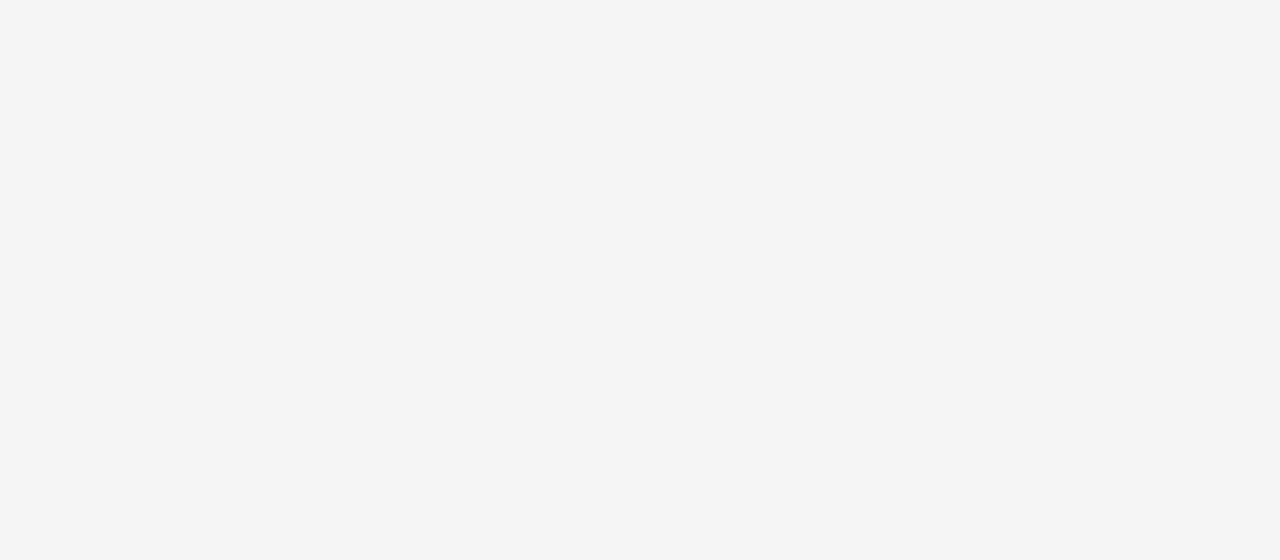
<file: PROJECT 1/Blacko Sad boys dont fold.html>
<!DOCTYPE html>
<html>
<head>
	<title>Blacko Sad boys dont fold lyrics</title>
  <link href="assets/img/favicon.png" rel="icon">
  <link href="assets/img/apple-touch-icon.png" rel="apple-touch-icon">	<meta charset="utf-8">
	<meta name="viewport"content="width=device-width,initial-scale=1.0">>
 <link href="assets/css/style.css" rel="stylesheet">

 <link href="https://fonts.googleapis.com/css?family=Poppins:300,400,500,600,700" rel="stylesheet">
<link href="assets/vendor/animate.css/animate.min.css" rel="stylesheet">
  <link href="assets/vendor/bootstrap/css/bootstrap.min.css" rel="stylesheet">
  <link href="assets/vendor/bootstrap-icons/bootstrap-icons.css" rel="stylesheet">

	<style type="text/css">
		
  

		body {
  transform: translateX(-100%);
  animation-name: slide-in;
  animation-duration: 1s;
  animation-fill-mode: forwards;
}

@keyframes slide-in {
  from {
    transform: translateX(-100%);
  }
  to {
    transform: translateX(0);
  }
}

		body {
  font-family: Arial, sans-serif;
  background-color: #f5f5f5;
}

 br:hover {
  background-color: #000000;
  color: #ffffff;
}




header {
  background-color: #333;
  color: #fff;
  padding: 20px;
}

section {
  padding: 20px;
}

h1, h2 {
  margin: 0;
}

p {
  line-height: 1.5;
}
footer {
  background-color: #333;
  color: #fff;
  text-align: center;
  padding: 10px;
}
.fade-in {
  opacity: 0;
  animation-name: fade-in;
  animation-duration: 1s;
  animation-fill-mode: forwards;
}

@keyframes fade-in {
  from {
    opacity: 0;
  }
  to {
    opacity: 1;
  }
}

	</style>
</head>
<body>

    <header>
      <nav class="navbar navbar-default navbar-trans navbar-expand-lg fixed-top">
    <div class="container">
      <button class="navbar-toggler collapsed" type="button" data-bs-toggle="collapse" data-bs-target="#navbarDefault" aria-controls="navbarDefault" aria-expanded="false" aria-label="Toggle navigation">
        <span></span>
        <span></span>
        <span></span>
      </button>
      <a class="navbar-brand text-brand" href="index.html">Black<span class="color-b"> Sherif</span></a>

      <div class="navbar-collapse collapse justify-content-center" id="navbarDefault">
        <ul class="navbar-nav">

          <li class="nav-item">
            <a class="nav-link active" href="Blacko Soja.html">Soja</a>
          </li>

          <li class="nav-item">
            <a class="nav-link " href="Blacko Sad boys dont fold.html">Sad Boys Dont Fold</a>
          </li>

          <li class="nav-item">
            <a class="nav-link " href="Blacko 45.html">45</a>
          </li>

          <li class="nav-item">
            <a class="nav-link " href="Blacko Konongo Zongo.html">Konongo Zongo</a>
          </li>
           <li class="nav-item">
            <a class="nav-link " href="Kwaku The Traveler.html">Traveller</a>
          </li>

          <li class="nav-item">
            <a class="nav-link " href="index5.html">Abotere</a>
          </li>
        </ul>
      </div>

    
    </div>
  </nav>
      
    </header>
    
    <section>
      <h2 style="font-size: 2em;
  margin-left: 0px;margin-bottom: 10px;">Sad Boys Dont Fold</h2>
      <img src="images/bk2.jfif" alt="blacko img 1">
      <p>
      	Ooh-yeah, yeah, Blacko, uh
<br>Ooh-yeah, dada-da, da
<br>Ayy
<br>
<br>All my niggas tri mu ye sum (ye sum)
<br>Don't you mess around with the crew (the crew)
<br>Swear to God, this time aye hu ('ye hu)
<br>So, we strapped all night in the sum (the sum)
<br>Clearin' everyone who don't want (don't want)
<br>Me to live my life, fuckin' fools (foo'-fools)
<br>Rest in peace too all of them dudes (them dudes)
<br>Talk is cheap, that's all you dey do (dey do)
<br>Meet The Trapper of the year (The Trapper)
<br>Meet the man who's always been (ooh-yeah)
<br>Sad and ballin' everyday (tah)
<br>Ask about me, ask about me ('bout me)
<br>Gave up many times on my way (yeah, my way)
<br>Had no one to come get me lit (get me lit)
<br>Too many times I said, "back again" (again)
<br>They was very tired of me (of me)
<br>
<br>You know sad boys don't fold (don't fold)
<br>So, jigga man never fold (don't fold)
<br>I kept my heart cold (don't fold)
<br>And, I went through this all (don't fold)
<br>You know sad boys don't fold (don't fold, ooh-yeah)
<br>So, jigga man never fold (don't fold, ooh-yeah)
<br>I kept my heart cold (don't fold, ooh-yeah)
<br>And, I fought like a man, bro (ooh)
<br>
<br>Sendin' love to my Rastas (love to my)
<br>We'll be great nti moda a monda (da-mon oh)
<br>Sendin' love to my Rastas (love to my)
<br>We'll be great nti moda a monda (da-mon oh)
<br>Sendin' love to my Rastas (love to my)
<br>We'll be great nti moda a monda (da-mon oh)
<br>Sendin' love to my Rastas (love to my)
<br>We'll be great nti moda a monda
<br>
<br>Can't you see I don't move like you (like you)
<br>Big Sherif, when I talk, I do (I do)
<br>Took my L's with my chest out true (out true)
<br>Pampanaa, I don't watch, I shoot (I shoot)
<br>Mr. Man, whatchu you really wanna do? (I do)
<br>Tell me now, if you're done with the school (I'll do)
<br>That's my mum anytime on the phone (Momsy)
<br>She don't like the path that I'm on (mm-toh)
<br>But, I understand (I under', I under', I under')
<br>'Cause nobody know the shit that I'm on (I under', I under')
<br>Oh-oh, oh, I understand (I under', I under', I under')
<br>
<br>'Cause nobody know the shit that I'm on (I under', I under')
<br>Oh, that I'm on (I under')
<br>Sendin' love to my Rastas (Rastas)
<br>We'll be great nti moda a monda (da, da)
<br>Sendin' love to my Rastas (love to my)
<br>We'll be great nti moda a monda (da, da)
<br>Sendin' love to my Rastas (love to my)
<br>We'll be great nti moda a monda (da, da)
<br>Sendin' love to my Rastas (love to my)
<br>We'll be great nti moda a monda (da, da, da, da-da)
<br>
<br>Yeah, yeah
<br>You know sad boys don't fold (ooh-yeah)
<br>So, jigga man never fold (ooh-yeah)
<br>I kept my heart cold (ooh-yeah)
<br>And, I fought like a man, bro (fought like a man, bro)
<br>Mbaa (Mbaa)<br></p>
    </section>
    <a href="#" class="back-to-top d-flex align-items-center justify-content-center">
      <i class="bi bi-arrow-up-short"></i>
    </a>
    <footer>
    	<p1>Songwriter: Mohammed Sherif</p1>
      <p1>Copyright © 2023</p1>

    </footer>
    <script type="text/javascript">
    	const lyrics = document.querySelector('p');

lyrics.addEventListener('click', function() {
  lyrics.style.color = '#ff0000';
});

    	$('p').click(function() {
  $(this).css('color', '#ff0000');
});

    </script>
  <script src="assets/js/main.js"></script>

  

</body>
</html>
</file>
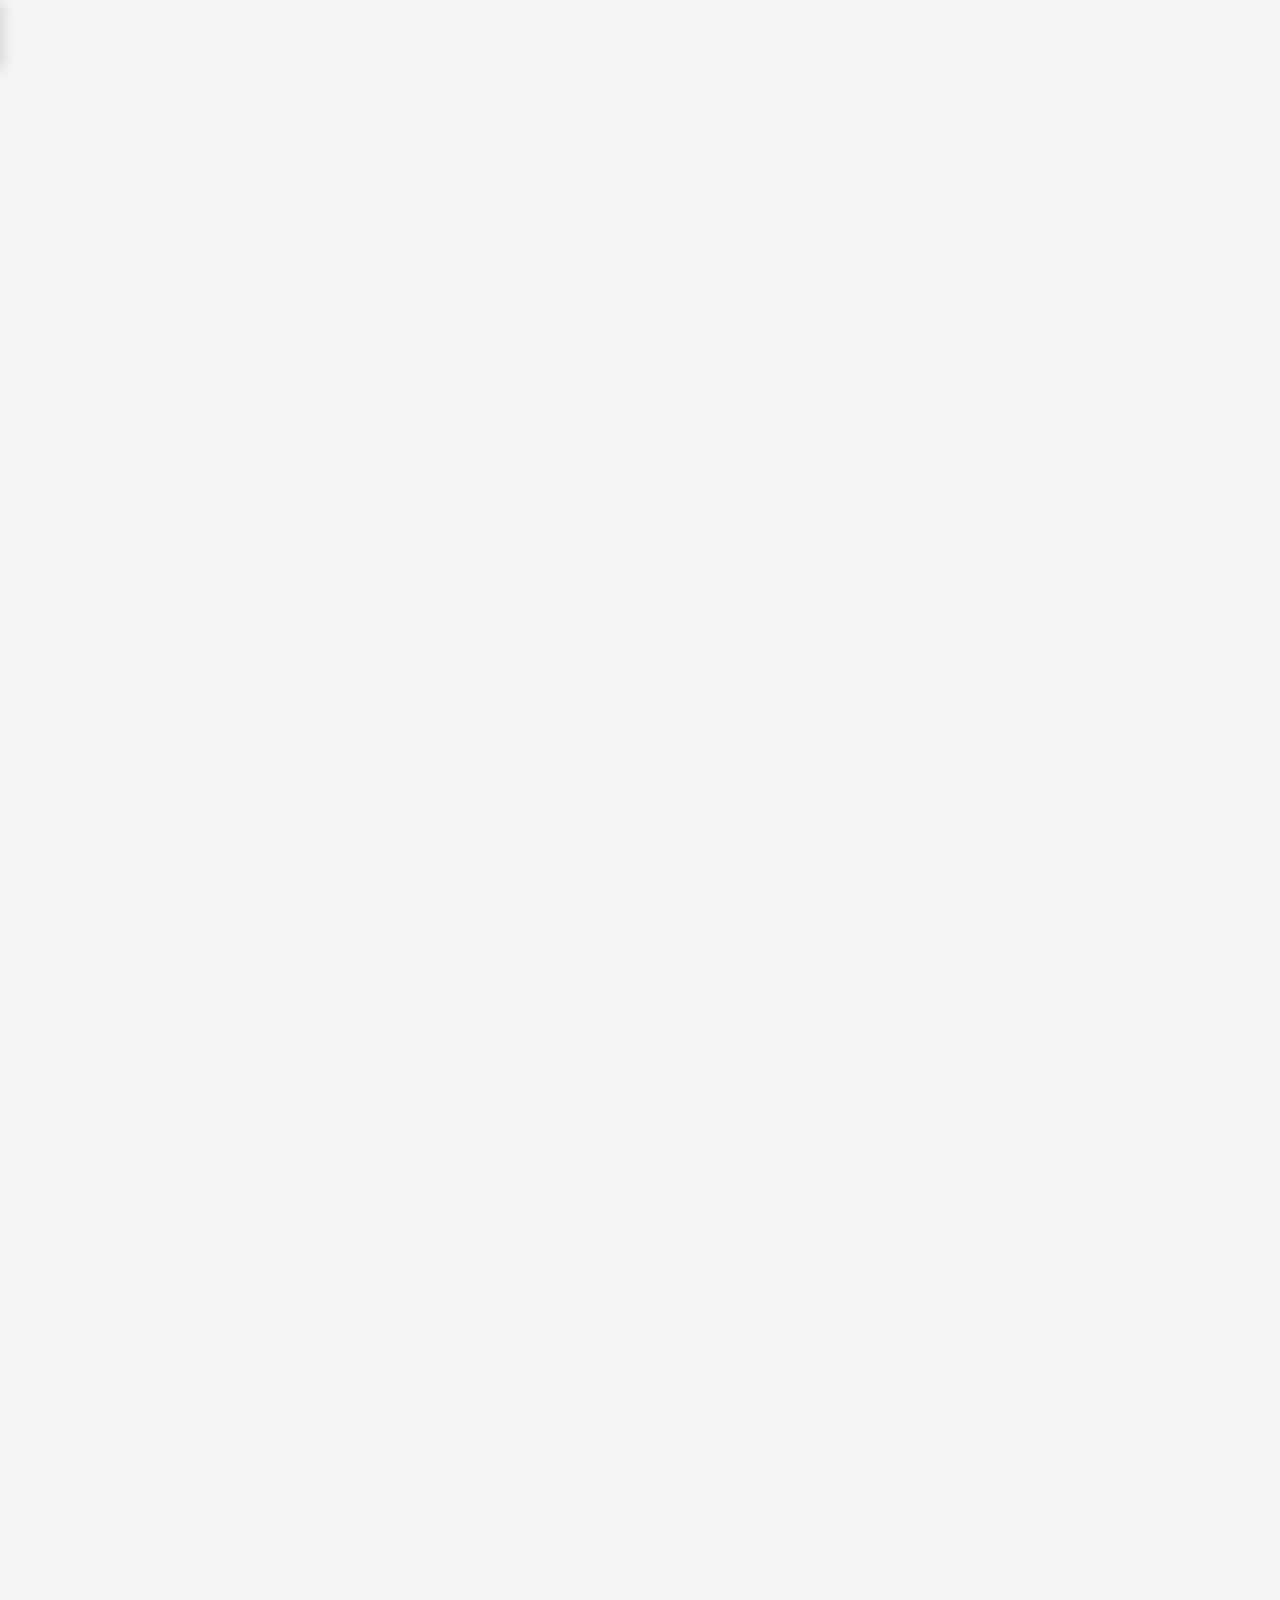
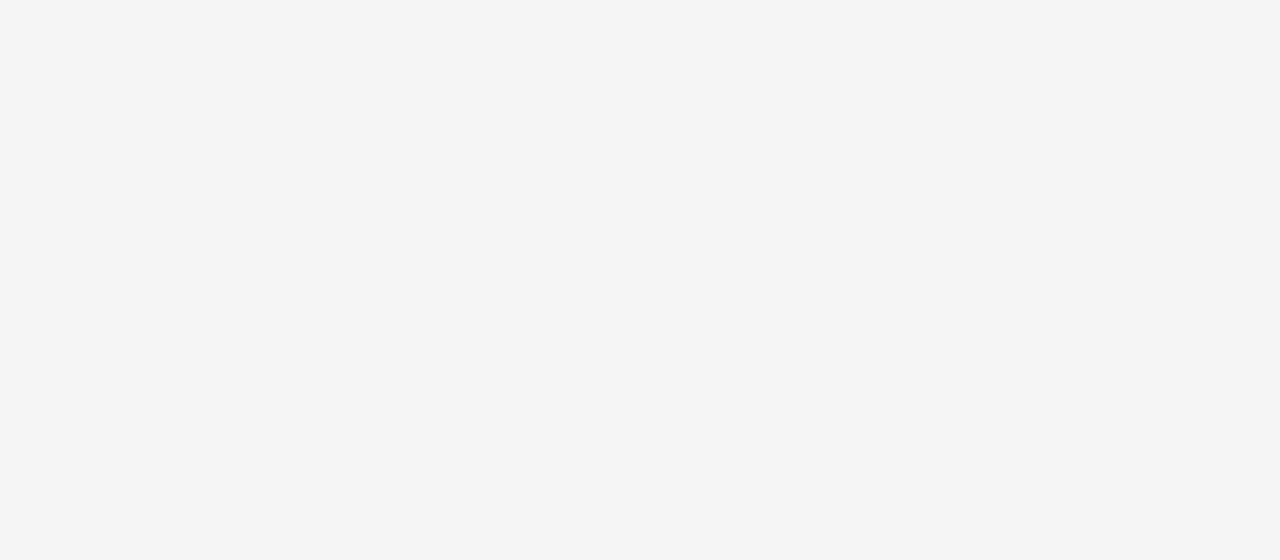
<file: PROJECT 1/Blacko sad boys dont fold.html>
<!DOCTYPE html>
<html>
<head>
	<title>Blacko Sad boys dont fold lyrics</title>
  <link href="assets/img/favicon.png" rel="icon">
  <link href="assets/img/apple-touch-icon.png" rel="apple-touch-icon">	<meta charset="utf-8">
	<meta name="viewport"content="width=device-width,initial-scale=1.0">>
 <link href="assets/css/style.css" rel="stylesheet">

 <link href="https://fonts.googleapis.com/css?family=Poppins:300,400,500,600,700" rel="stylesheet">
<link href="assets/vendor/animate.css/animate.min.css" rel="stylesheet">
  <link href="assets/vendor/bootstrap/css/bootstrap.min.css" rel="stylesheet">
  <link href="assets/vendor/bootstrap-icons/bootstrap-icons.css" rel="stylesheet">

	<style type="text/css">
		
  

		body {
  transform: translateX(-100%);
  animation-name: slide-in;
  animation-duration: 1s;
  animation-fill-mode: forwards;
}

@keyframes slide-in {
  from {
    transform: translateX(-100%);
  }
  to {
    transform: translateX(0);
  }
}

		body {
  font-family: Arial, sans-serif;
  background-color: #f5f5f5;
}

 br:hover {
  background-color: #000000;
  color: #ffffff;
}




header {
  background-color: #333;
  color: #fff;
  padding: 20px;
}

section {
  padding: 20px;
}

h1, h2 {
  margin: 0;
}

p {
  line-height: 1.5;
}
footer {
  background-color: #333;
  color: #fff;
  text-align: center;
  padding: 10px;
}
.fade-in {
  opacity: 0;
  animation-name: fade-in;
  animation-duration: 1s;
  animation-fill-mode: forwards;
}

@keyframes fade-in {
  from {
    opacity: 0;
  }
  to {
    opacity: 1;
  }
}

	</style>
</head>
<body>

    <header>
      <nav class="navbar navbar-default navbar-trans navbar-expand-lg fixed-top">
    <div class="container">
      <button class="navbar-toggler collapsed" type="button" data-bs-toggle="collapse" data-bs-target="#navbarDefault" aria-controls="navbarDefault" aria-expanded="false" aria-label="Toggle navigation">
        <span></span>
        <span></span>
        <span></span>
      </button>
      <a class="navbar-brand text-brand" href="index.html">Black<span class="color-b"> Sherif</span></a>

      <div class="navbar-collapse collapse justify-content-center" id="navbarDefault">
        <ul class="navbar-nav">

          <li class="nav-item">
            <a class="nav-link active" href="Blacko Soja.html">Soja</a>
          </li>

          <li class="nav-item">
            <a class="nav-link " href="Blacko Sad boys dont fold.html">Sad Boys Dont Fold</a>
          </li>

          <li class="nav-item">
            <a class="nav-link " href="Blacko 45.html">45</a>
          </li>

          <li class="nav-item">
            <a class="nav-link " href="Blacko Konongo Zongo.html">Konongo Zongo</a>
          </li>
           <li class="nav-item">
            <a class="nav-link " href="Kwaku The Traveler.html">Traveller</a>
          </li>

          <li class="nav-item">
            <a class="nav-link " href="index5.html">Abotere</a>
          </li>
        </ul>
      </div>

    
    </div>
  </nav>
      
    </header>
    
    <section>
      <h2 style="font-size: 2em;
  margin-left: 0px;margin-bottom: 10px;">Sad Boys Dont Fold</h2>
      <img src="images/bk2.jfif" alt="blacko img 1">
      <p>
      	Ooh-yeah, yeah, Blacko, uh
<br>Ooh-yeah, dada-da, da
<br>Ayy
<br>
<br>All my niggas tri mu ye sum (ye sum)
<br>Don't you mess around with the crew (the crew)
<br>Swear to God, this time aye hu ('ye hu)
<br>So, we strapped all night in the sum (the sum)
<br>Clearin' everyone who don't want (don't want)
<br>Me to live my life, fuckin' fools (foo'-fools)
<br>Rest in peace too all of them dudes (them dudes)
<br>Talk is cheap, that's all you dey do (dey do)
<br>Meet The Trapper of the year (The Trapper)
<br>Meet the man who's always been (ooh-yeah)
<br>Sad and ballin' everyday (tah)
<br>Ask about me, ask about me ('bout me)
<br>Gave up many times on my way (yeah, my way)
<br>Had no one to come get me lit (get me lit)
<br>Too many times I said, "back again" (again)
<br>They was very tired of me (of me)
<br>
<br>You know sad boys don't fold (don't fold)
<br>So, jigga man never fold (don't fold)
<br>I kept my heart cold (don't fold)
<br>And, I went through this all (don't fold)
<br>You know sad boys don't fold (don't fold, ooh-yeah)
<br>So, jigga man never fold (don't fold, ooh-yeah)
<br>I kept my heart cold (don't fold, ooh-yeah)
<br>And, I fought like a man, bro (ooh)
<br>
<br>Sendin' love to my Rastas (love to my)
<br>We'll be great nti moda a monda (da-mon oh)
<br>Sendin' love to my Rastas (love to my)
<br>We'll be great nti moda a monda (da-mon oh)
<br>Sendin' love to my Rastas (love to my)
<br>We'll be great nti moda a monda (da-mon oh)
<br>Sendin' love to my Rastas (love to my)
<br>We'll be great nti moda a monda
<br>
<br>Can't you see I don't move like you (like you)
<br>Big Sherif, when I talk, I do (I do)
<br>Took my L's with my chest out true (out true)
<br>Pampanaa, I don't watch, I shoot (I shoot)
<br>Mr. Man, whatchu you really wanna do? (I do)
<br>Tell me now, if you're done with the school (I'll do)
<br>That's my mum anytime on the phone (Momsy)
<br>She don't like the path that I'm on (mm-toh)
<br>But, I understand (I under', I under', I under')
<br>'Cause nobody know the shit that I'm on (I under', I under')
<br>Oh-oh, oh, I understand (I under', I under', I under')
<br>
<br>'Cause nobody know the shit that I'm on (I under', I under')
<br>Oh, that I'm on (I under')
<br>Sendin' love to my Rastas (Rastas)
<br>We'll be great nti moda a monda (da, da)
<br>Sendin' love to my Rastas (love to my)
<br>We'll be great nti moda a monda (da, da)
<br>Sendin' love to my Rastas (love to my)
<br>We'll be great nti moda a monda (da, da)
<br>Sendin' love to my Rastas (love to my)
<br>We'll be great nti moda a monda (da, da, da, da-da)
<br>
<br>Yeah, yeah
<br>You know sad boys don't fold (ooh-yeah)
<br>So, jigga man never fold (ooh-yeah)
<br>I kept my heart cold (ooh-yeah)
<br>And, I fought like a man, bro (fought like a man, bro)
<br>Mbaa (Mbaa)<br></p>
    </section>
    <a href="#" class="back-to-top d-flex align-items-center justify-content-center">
      <i class="bi bi-arrow-up-short"></i>
    </a>
    <footer>
    	<p1>Songwriter: Mohammed Sherif</p1>
      <p1>Copyright © 2023</p1>

    </footer>
    <script type="text/javascript">
    	const lyrics = document.querySelector('p');

lyrics.addEventListener('click', function() {
  lyrics.style.color = '#ff0000';
});

    	$('p').click(function() {
  $(this).css('color', '#ff0000');
});

    </script>
  <script src="assets/js/main.js"></script>

  

</body>
</html>
</file>
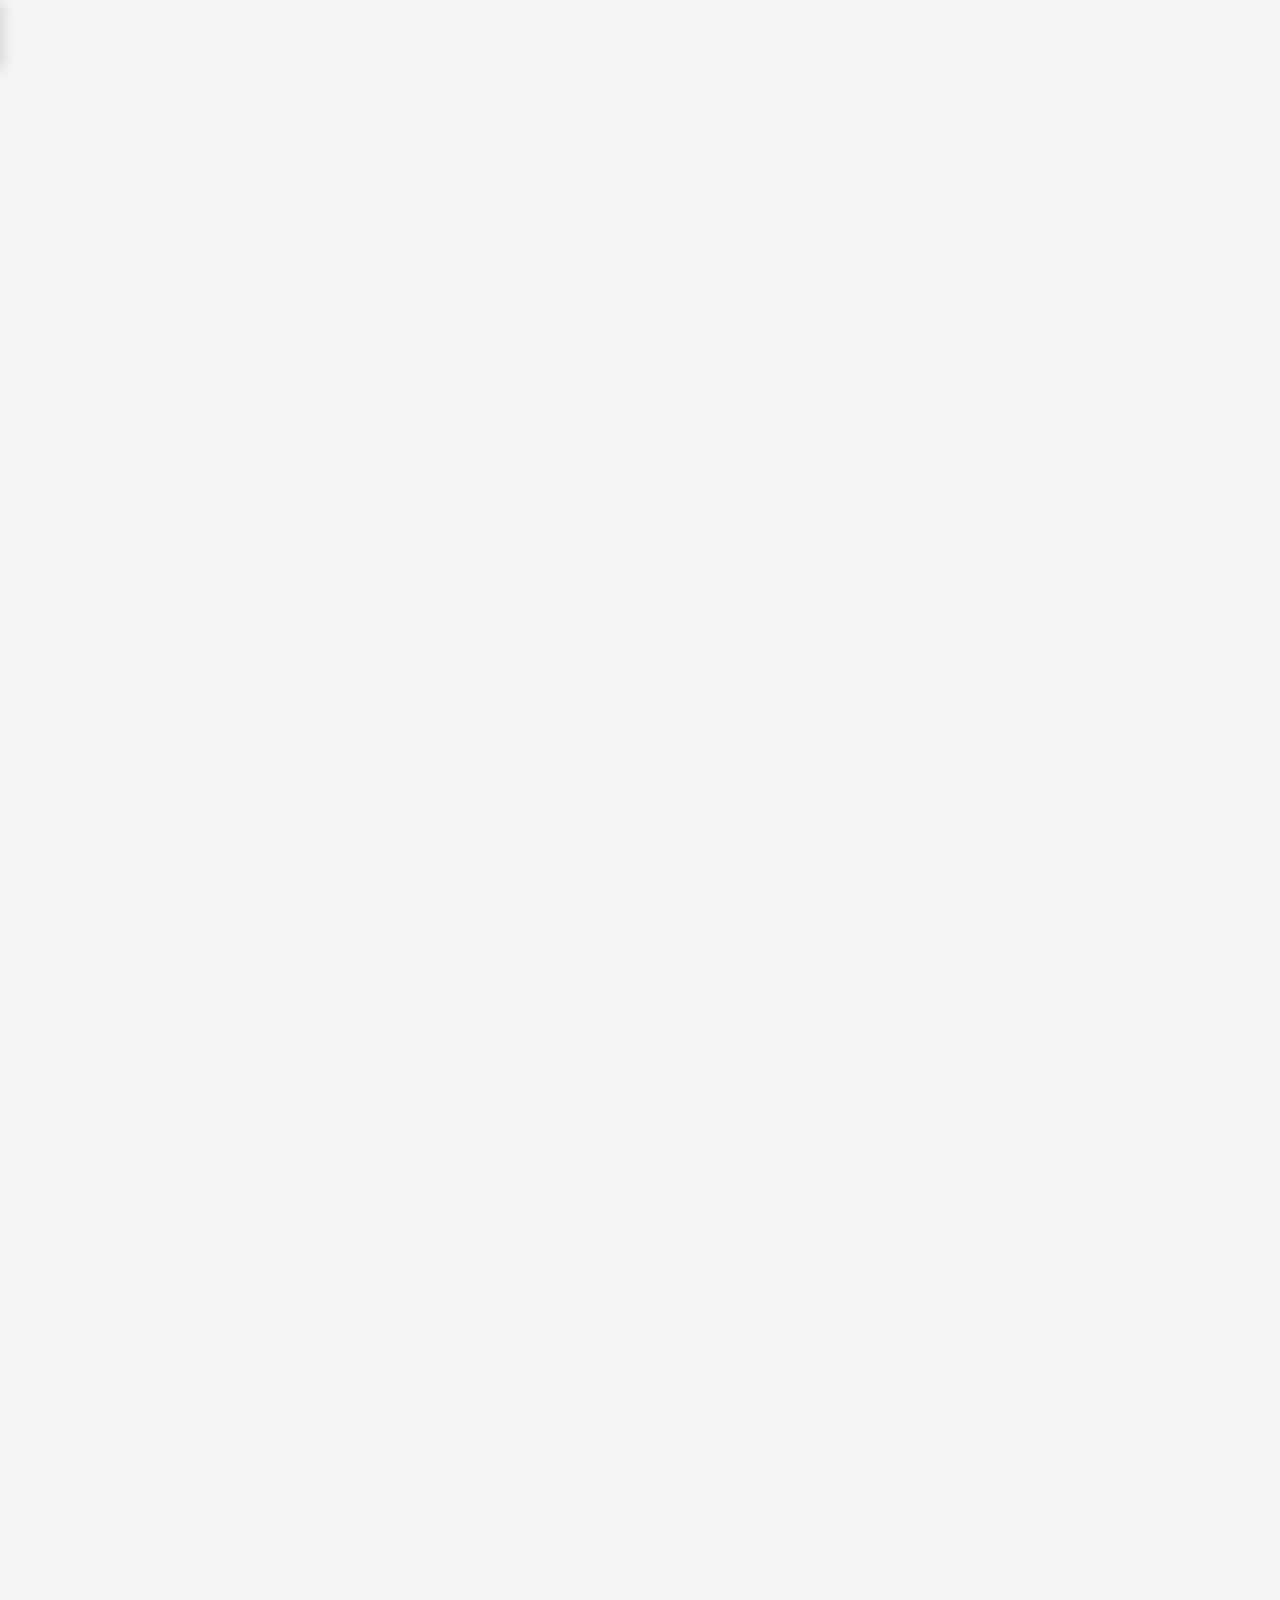
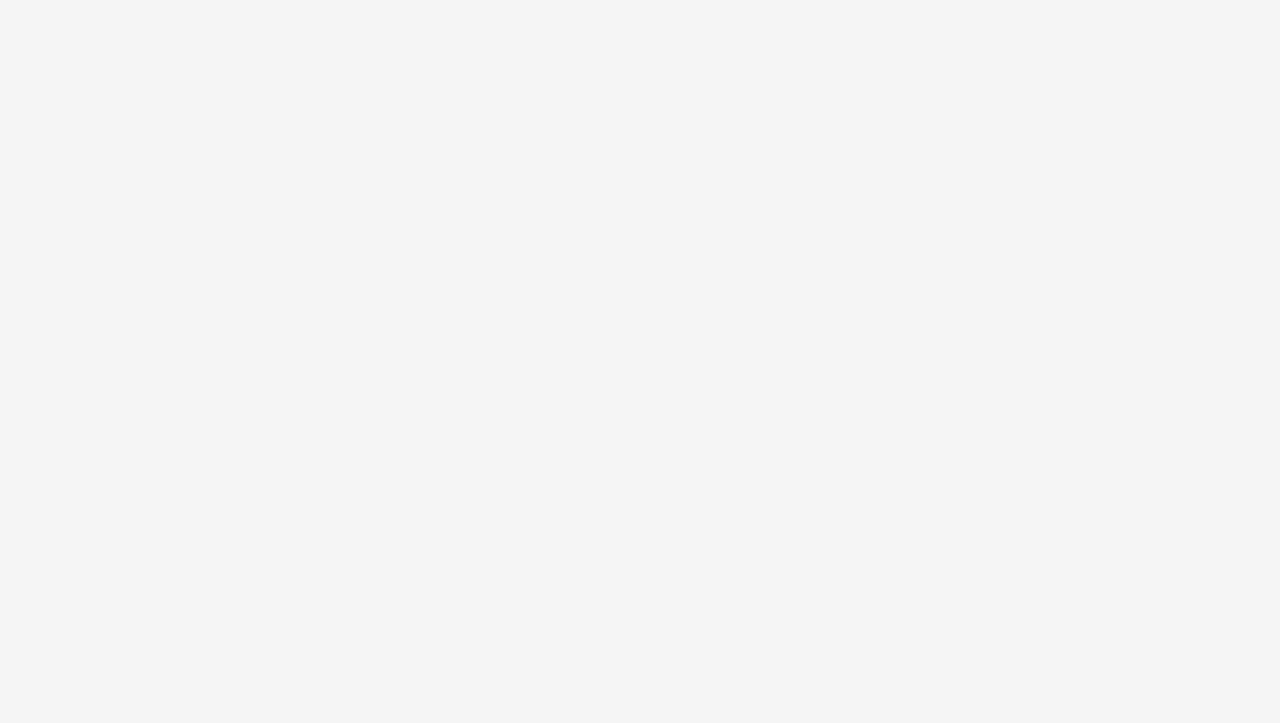
<file: PROJECT 1/Blacko Soja.html>
<!DOCTYPE html>
<html>
<head>
	<title>Blacko Soja lyrics</title>
  <meta name="description" content="Discover the lyrics of the song Soja or Soldier from Black Shiref and learn how to accurately sing Soldier along with the correct lyrics.">
	<link href="assets/img/favicon.png" rel="icon">
  <link href="assets/img/apple-touch-icon.png" rel="apple-touch-icon">
	<meta charset="utf-8">
	<meta name="viewport"content="width=device-width,initial-scale=1.0">>
	 <link href="assets/css/style.css" rel="stylesheet">
 <link href="https://fonts.googleapis.com/css?family=Poppins:300,400,500,600,700" rel="stylesheet">
<link href="assets/vendor/animate.css/animate.min.css" rel="stylesheet">
  <link href="assets/vendor/bootstrap/css/bootstrap.min.css" rel="stylesheet">
  <link href="assets/vendor/bootstrap-icons/bootstrap-icons.css" rel="stylesheet">

	<style type="text/css">
		
		
  img {
  max-width: 27%;
  height: auto;
}


		body {
  transform: translateX(-100%);
  animation-name: slide-in;
  animation-duration: 1s;
  animation-fill-mode: forwards;
}

@keyframes slide-in {
  from {
    transform: translateX(-100%);
  }
  to {
    transform: translateX(0);
  }
}

		body {
  font-family: Arial, sans-serif;
  background-color: #f5f5f5;
}

 br:hover {
  background-color: #000000;
  color: #ffffff;
}




header {
  background-color: #333;
  color: #fff;
  padding: 20px;
}

section {
  padding: 20px;
}

h1, h2 {
  margin: 0;
}

p {
  line-height: 1.5;
}
footer {
  background-color: #333;
  color: #fff;
  text-align: center;
  padding: 10px;
}
.fade-in {
  opacity: 0;
  animation-name: fade-in;
  animation-duration: 1s;
  animation-fill-mode: forwards;
}

@keyframes fade-in {
  from {
    opacity: 0;
  }
  to {
    opacity: 1;
  }
}

	</style>
</head>
<body>

    <header>
    	 <nav class="navbar navbar-default navbar-trans navbar-expand-lg fixed-top">
    <div class="container">
      <button class="navbar-toggler collapsed" type="button" data-bs-toggle="collapse" data-bs-target="#navbarDefault" aria-controls="navbarDefault" aria-expanded="false" aria-label="Toggle navigation">
        <span></span>
        <span></span>
        <span></span>
      </button>
      <a class="navbar-brand text-brand" href="index.html">Black<span class="color-b"> Sherif</span></a>

      <div class="navbar-collapse collapse justify-content-center" id="navbarDefault">
        <ul class="navbar-nav">

          <li class="nav-item">
            <a class="nav-link active" href="Blacko Soja.html">Soja</a>
          </li>

          <li class="nav-item">
            <a class="nav-link " href="Blacko Sad boys dont fold.html">Sad Boys Dont Fold</a>
          </li>

          <li class="nav-item">
            <a class="nav-link " href="Blacko 45.html">45</a>
          </li>

          <li class="nav-item">
            <a class="nav-link " href="Blacko Konongo Zongo.html">Konongo Zongo</a>
          </li>
           <li class="nav-item">
            <a class="nav-link " href="Kwaku The Traveler.html">Traveller</a>
          </li>

          <li class="nav-item">
            <a class="nav-link " href="index5.html">Abotere</a>
          </li>
        </ul>
      </div>

    
    </div>
  </nav>
      
    </header>
    
    <section>
      <h2 style="font-size: 2em;
  margin-left: 132px;margin-bottom: 10px;">Soja</h2>
      <img src="images/bk3.jfif" alt="blacko img 1">
      <p>
      	Ooh-yeah, yeah, Blacko, uh
<br>Kwaku nie
<br>My mystery box is somewhere very near
<br>I feel it inside me, I'm feelin' very weird
<br>Somethin' wey I dey chase
<br>For years back in the days
<br>If you told me I would see this flag waving, I won't believe you (I won't believe you)
<br>No—
<br>
<br>'Cause how far could I go? (How far could I go?)
<br>Eh-yeah (how far could I go?)
<br>I'm too close, I can feel it
<br>Somethin' is vibratin' inside me, I'm celebating
<br>But, outside them dey kill me
<br>My own self dey kill me (my own body, my own body)
<br>
<br>My own anxiety
<br>My inferiority, what-what-what (ah)
<br>Ah! Dem all dey kill me, dem all dey kill me
<br>And, I don't feel okay (okay)
<br>My heart is beatin' so fast (so fast)
<br>So fast
<br>So fast (oh, fast-fast, fast)
<br>
<br>Oh, Soja, Soja, Soja, Soja
<br> and beat your chest
<br>Dem dey come, dem dey come, dem dey come
<br>No make them catch you off-guard
<br>Don't let them touch your skin oh
<br>Oh, Soja, Soja, Soja, Soja
<br>Stand and beat your chest
<br>Dem dey come, dem dey come, dem dey come
<br>No make them catch you off-guard
<br>Don't let them touch your skin oh
<br>
<br>'Cause you know how e be, my Shella (shella)
<br>Streets gettin' colder
<br>They bury my bredda spirit, he no fit stand proper, he dey shake oh (he dey shake oh)
<br>He no fit stand proper, he dey shake oh
<br>It's hard to believe, my gena (genna, genna, genna, genna)
<br>You for see with your naked eyes, I swear my papa
<br>This season is a very dark one (very dark season)
<br>This season is a very dark one oh (it's a very dark season)
<br>
<br>My own anxiety
<br>My inferiority, what-what dey kill me
<br>Dem all dey kill me, (dem all dey kill me)
<br>Dem all dey kill me
<br>And, I don't feel okay (okay, okay-yy)
<br>My heart is beatin' so fast (so)
<br>So fast oh (so)
<br>So fast (okay, okay-yy)
<br>
<br>Oh, Soja, Soja, Soja, Soja
<br>Stand and beat your chest
<br>Dem dey come, dem dey come, dem dey come
<br>No make them catch you off-guard
<br>Don't let them touch your skin oh
<br>Oh, Soja, Soja, Soja, Soja
<br>Stand and beat your chest
<br>Dem dey come, dem dey come, dem dey come
<br>No make them catch you off-guard
<br>Don't let them touch your skin oh
<br>
<br>Oh, Soja, Soja, Soja, Soja
<br>Stand and beat your chest
<br>Dem dey come, dem dey come, dem dey come
<br>No make them catch you off-guard
<br>Don't let them touch your skin oh
<br>Oh, Soja, Soja, Soja, Soja
<br>Stand and beat your chest
<br>Dem dey come, dem dey come, dem dey come
<br>No make them catch you off-guard
<br>Don't let them touch your skin oh
</p>
    </section>
    <a href="#" class="back-to-top d-flex align-items-center justify-content-center">
      <i class="bi bi-arrow-up-short"></i>
    </a>
 <script src="assets/js/main.js"></script>

    <footer>
    	<p1>Songwriter: Mohammed Sherif</p1>
      <p1>Copyright © 2023</p1>

    </footer>
    <script type="text/javascript">
    	const lyrics = document.querySelector('p');

lyrics.addEventListener('click', function() {
  lyrics.style.color = '#ff0000';
});

    	$('p').click(function() {
  $(this).css('color', '#ff0000');
});

    </script>

</body>
</html>
</file>
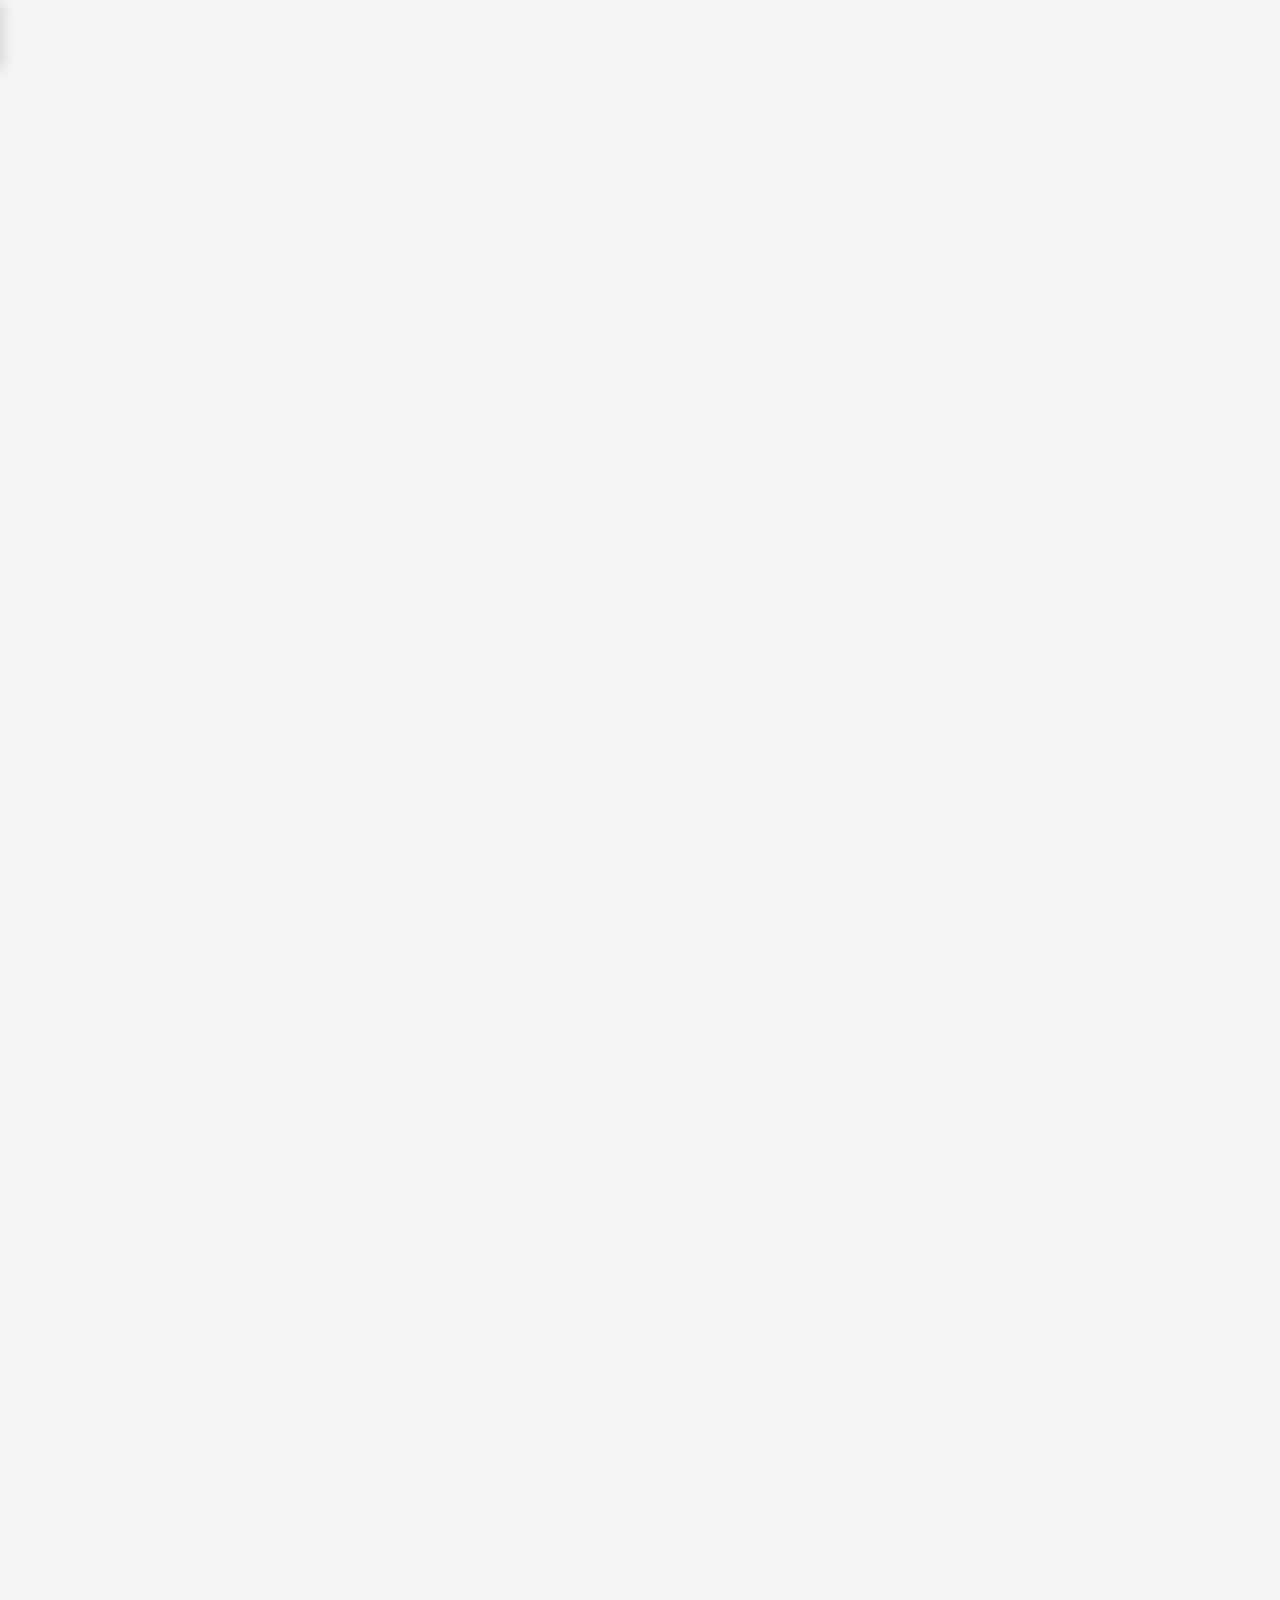
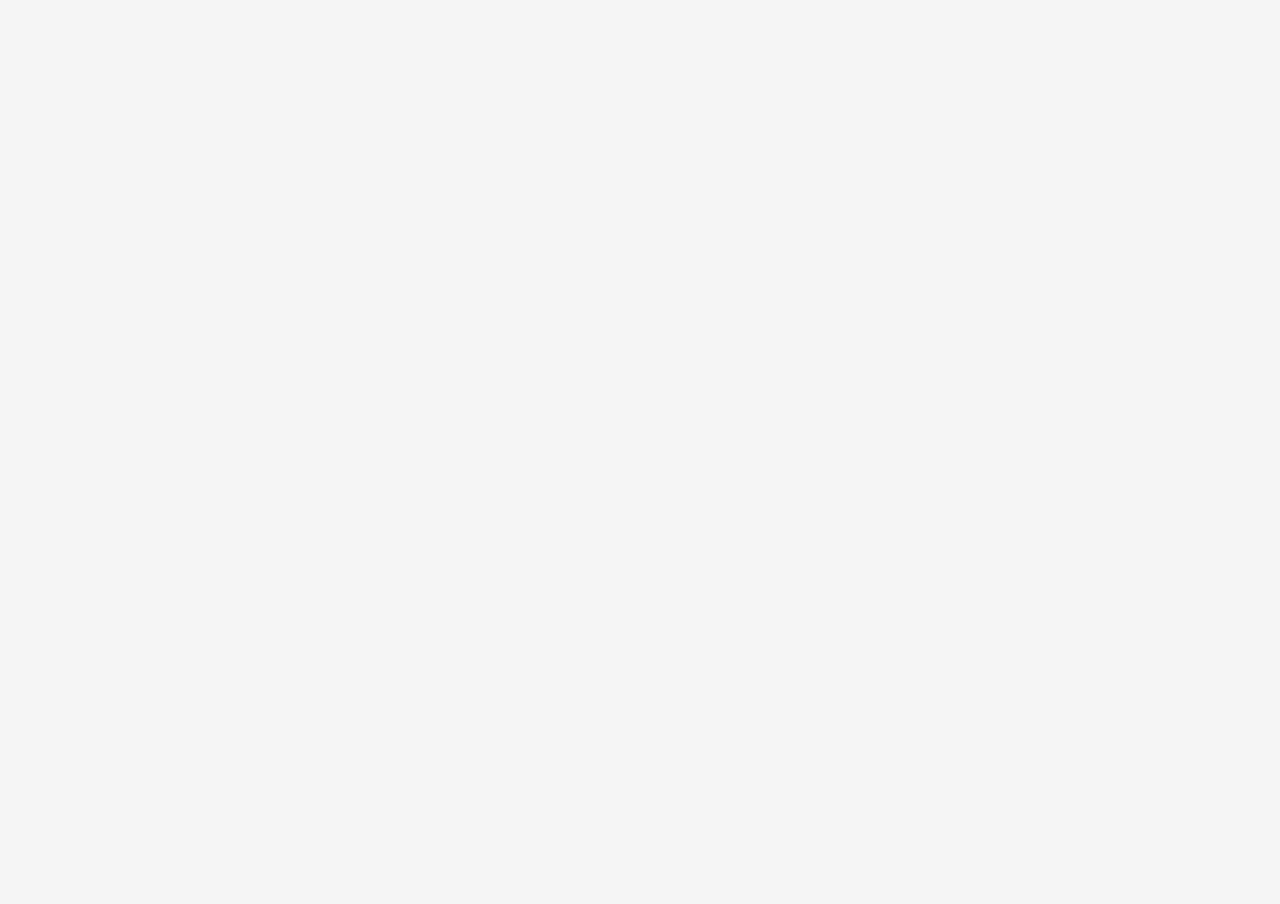
<file: PROJECT 1/Kwaku The Traveler.html>
<!DOCTYPE html>
<html>
<head>
	<title>Kwaku the traveller lyrics</title>
  <meta name="description" content="Discover the lyrics of the song Kwaku the traveller from Black Sherif, and learn how to accurately sing along with the correct lyrics.">
	<link href="assets/img/favicon.png" rel="icon">
  <link href="assets/img/apple-touch-icon.png" rel="apple-touch-icon">
	<meta charset="utf-8">
	<meta name="viewport"content="width=device-width,initial-scale=1.0">>
	 <link href="assets/css/style.css" rel="stylesheet">
 <link href="https://fonts.googleapis.com/css?family=Poppins:300,400,500,600,700" rel="stylesheet">
<link href="assets/vendor/animate.css/animate.min.css" rel="stylesheet">
  <link href="assets/vendor/bootstrap/css/bootstrap.min.css" rel="stylesheet">
  <link href="assets/vendor/bootstrap-icons/bootstrap-icons.css" rel="stylesheet">

	<style type="text/css">
		
		
  img {
  max-width: 70%;
  height: auto;
}


		body {
  transform: translateX(-100%);
  animation-name: slide-in;
  animation-duration: 1s;
  animation-fill-mode: forwards;
}

@keyframes slide-in {
  from {
    transform: translateX(-100%);
  }
  to {
    transform: translateX(0);
  }
}

		body {
  font-family: Arial, sans-serif;
  background-color: #f5f5f5;
}

 br:hover {
  background-color: #000000;
  color: #ffffff;
}




header {
  background-color: #333;
  color: #fff;
  padding: 20px;
}

section {
  padding: 20px;
}

h1, h2 {
  margin: 0;
}

p {
  line-height: 1.5;
}
footer {
  background-color: #333;
  color: #fff;
  text-align: center;
  padding: 10px;
}
.fade-in {
  opacity: 0;
  animation-name: fade-in;
  animation-duration: 1s;
  animation-fill-mode: forwards;
}

@keyframes fade-in {
  from {
    opacity: 0;
  }
  to {
    opacity: 1;
  }
}

	</style>
</head>
<body>

    <header>
    	 <nav class="navbar navbar-default navbar-trans navbar-expand-lg fixed-top">
    <div class="container">
      <button class="navbar-toggler collapsed" type="button" data-bs-toggle="collapse" data-bs-target="#navbarDefault" aria-controls="navbarDefault" aria-expanded="false" aria-label="Toggle navigation">
        <span></span>
        <span></span>
        <span></span>
      </button>
      <a class="navbar-brand text-brand" href="index.html">Black<span class="color-b"> Sherif</span></a>

      <div class="navbar-collapse collapse justify-content-center" id="navbarDefault">
        <ul class="navbar-nav">

          <li class="nav-item">
            <a class="nav-link active" href="Blacko Soja.html">Soja</a>
          </li>

          <li class="nav-item">
            <a class="nav-link " href="Blacko Sad boys dont fold.html">Sad Boys Dont Fold</a>
          </li>

          <li class="nav-item">
            <a class="nav-link " href="Blacko 45.html">45</a>
          </li>

          <li class="nav-item">
            <a class="nav-link " href="Blacko Konongo Zongo.html">Konongo Zongo</a>
          </li>
           <li class="nav-item">
            <a class="nav-link " href="Kwaku The Traveler.html">Traveller</a>

          </li>

          <li class="nav-item">
            <a class="nav-link " href="index5.html">Abotere</a>
          </li>
        </ul>
      </div>

    
    </div>
  </nav>
      
    </header>
    
    <section>
      <h2 style="font-size: 2em;
  margin-left: 10px;margin-bottom: 10px;">Kwaku The Traveller</h2>
      <img src="images/bk4.jpg" alt="blacko img 1">
      <p>
        Yeah
        <br>
<br>Kwaku killer don't lie when is say I did it, I did it (I did it, I did it)
<br>Big stacks, big cash my way but still I fumble it (fumble it)
<br>Under one minute (one min')
<br>Still, I can't believe (can't believe)
<br>But, I can't blame myself for the shit
<br>I knew man dem was born for the shit
<br>
<br>Of course, I fucked up
<br>Who never fuck up, hands in the air
<br>No hands?
<br>Still, I can't believe (can't believe)
<br>You know what I mean (what?)
<br>I was young, what you expect from me?
<br>It is what it is (oh)
<br>
<br>But, I keep goin' oh (oh)
<br>More like a rolling stone
<br>'Cause I have no stoppin' time
<br>Can't nobody stop a man
<br>
<br>Oh, I keep goin' oh
<br>More like a rolling stone
<br>'Cause I have no stoppin' time
<br>Can't nobody stop a man (yeah), no
<br>I go dey run my race
<br>I'm gonna keep my pace
<br>'Cause I really have no one to blame (no one)
<br>When I fall again
<br>I can't stand this pain
<br>I can't watch me fail
<br>So, anytime you pray
<br>Remember my name
<br>
<br>Remember you know a traveller
<br>The name is Kwaku, the hustler
<br>He's been far away chasin' gwalala
<br>I'll be back again, boy meka me nan
<br>I swear on my life
<br>I can't wait to be back
<br>I know you miss me, I know
<br>
<br>Remember you know a traveller
<br>The name is Kwaku, the hustler
<br>He's been far away chasin' gwalala
<br>I'll be back again, me ka me nan
<br>I swear on my life
<br>I can't wait to be back
<br>I know you miss me, I know
<br>
<br>They say, "When it's on, then it's on"
<br>We can't stop 'til it's done (when it's done)
<br>Sika dam na merebɔ
<br>Abranteɛ a masi 'soɔ' (ei)
<br>Cigarette si m'ano
<br>Ntampe nko ara na meretwe (baba)
<br>Cigarette si m'ano
<br>Cigarette si m'ano
<br>
<br>When it's on, then it's on (then it-)
<br>I can't stop 'til it's done (when it's done)
<br>Sika dam na merebɔ
<br>Abranteɛ a masi 'soɔ' ei
<br>Cigarette si m'ano (cigarette si m'ano o)
<br>Ntampe nko ara na meretwe
<br>Cigarette si m'ano (cigarette si m'ano)
<br>Cigarette si m'ano (cigarette si m'ano)
<br>
<br>Nti daa (nti daa), see me on the roadside (to my fan)
<br>Talkin' to the Most High
<br>Ah-ahh, ah-ahh, ah-ahh, ah-ahh
<br>
<br>Remember you know a traveller
<br>The name is Kwaku, the hustler
<br>He's been far away chasin' gwalala
<br>I'll be back again me ka me nan
<br>I swear on my life
<br>I can't wait to be back
<br>I know you miss me, I know
<br>
<br>Remember you know a traveller
<br>The name is Kwaku, The Hustler
<br>He's been far away chasin' gwalala
<br>I'll be back again me ka me nan
<br>I swear on my life
<br>I can't wait to be back
<br>I know you miss me, I know
</p>
    </section>
    <a href="#" class="back-to-top d-flex align-items-center justify-content-center">
      <i class="bi bi-arrow-up-short"></i>
    </a>
 <script src="assets/js/main.js"></script>

    <footer>
    	<p1>Songwriter: Mohammed Sherif</p1>
      <p1>Copyright © 2023</p1>

    </footer>
    <script type="text/javascript">
    	const lyrics = document.querySelector('p');

lyrics.addEventListener('click', function() {
  lyrics.style.color = '#ff0000';
});

    	$('p').click(function() {
  $(this).css('color', '#ff0000');
});

    </script>

</body>
</html>
</file>
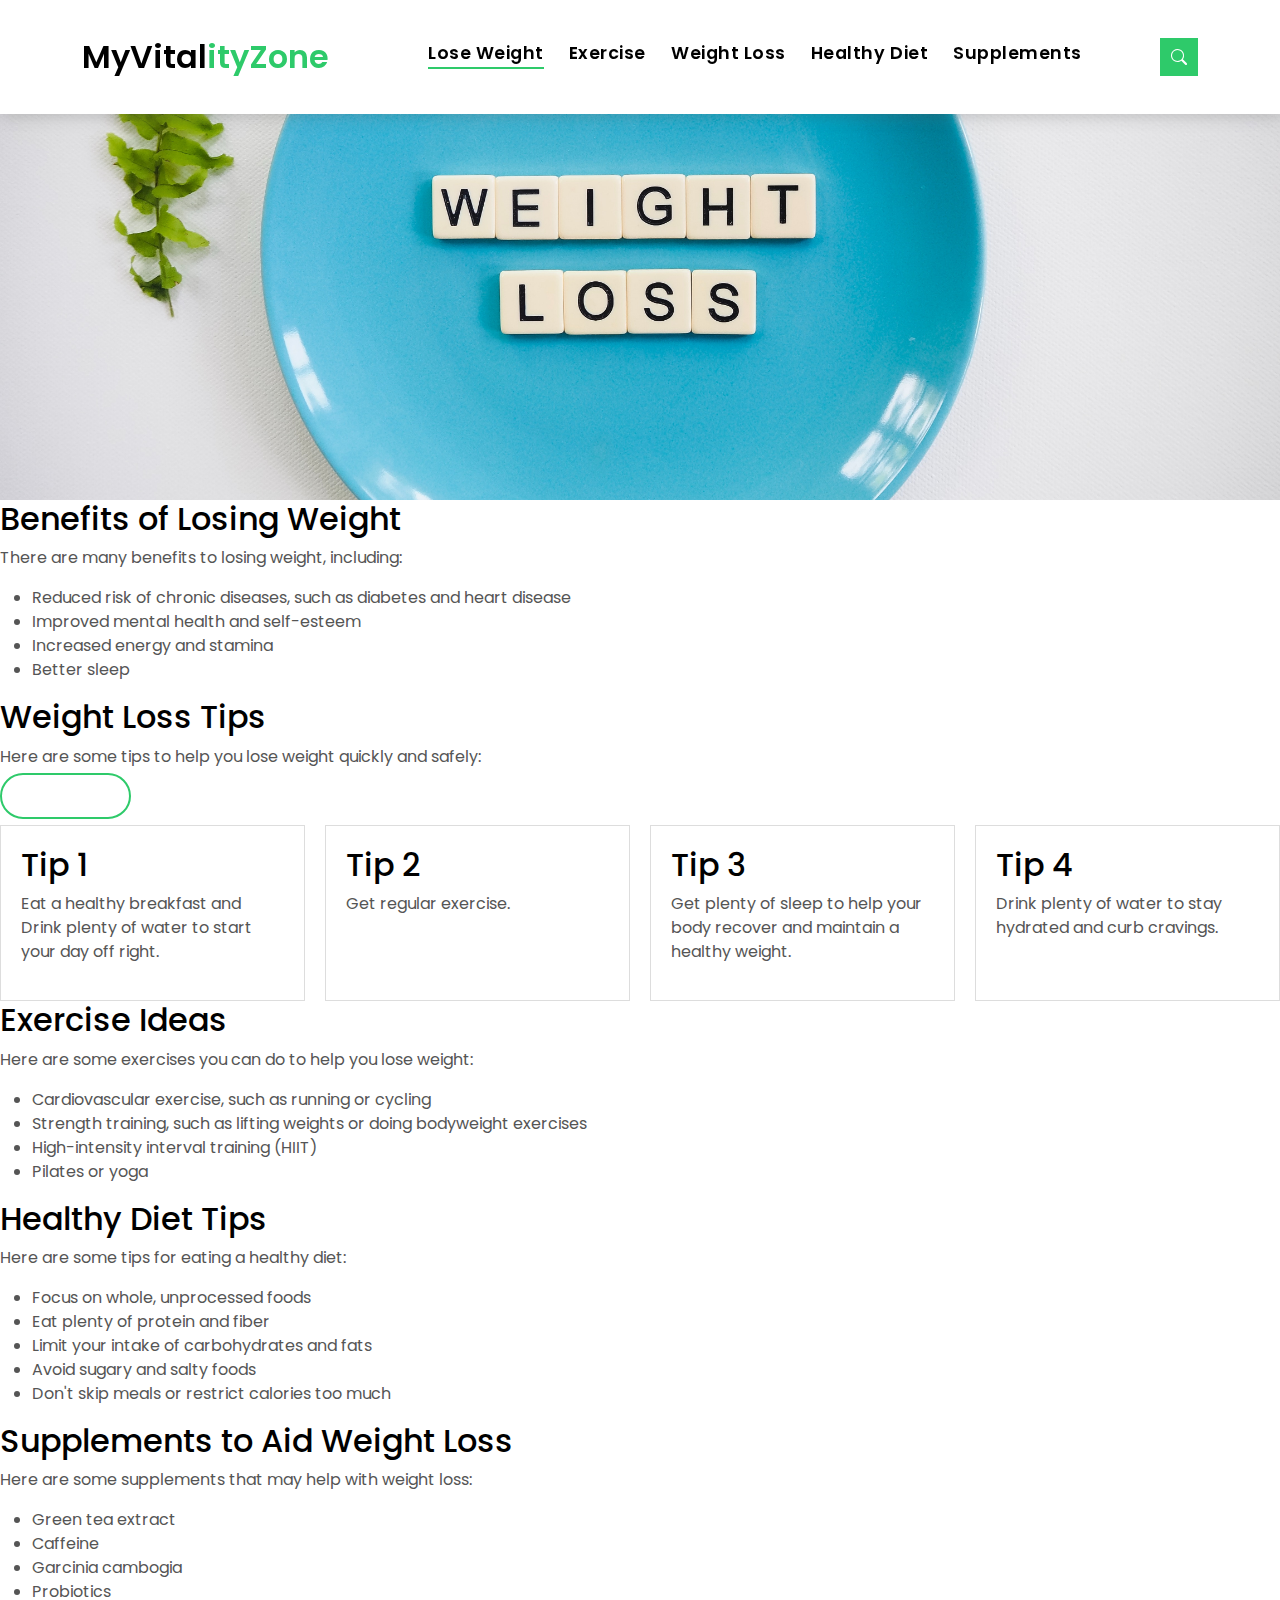
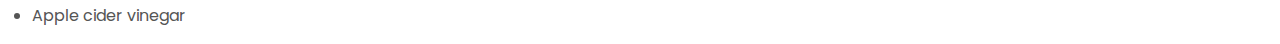
<file: PROJECT 1/lose weight.html>
<!DOCTYPE html>
<html lang="en">
<head>
	<meta charset="UTF-8">

	 <meta content="width=device-width, initial-scale=1.0" name="viewport">

  <title>MyVitalityZone</title>
  <meta content="How to lose weight fast" name="description">
  <meta content="how to lose weight fast, fat, cholestrol, obessity,slim" name="keywords">

  <!-- Favicons -->
  <link href="assets/img/favicon.png" rel="icon">
  <link href="assets/img/apple-touch-icon.png" rel="apple-touch-icon">

  <!-- Google Fonts -->
  <link href="https://fonts.googleapis.com/css?family=Poppins:300,400,500,600,700" rel="stylesheet">

  <!-- Vendor CSS Files -->
  <link href="assets/vendor/animate.css/animate.min.css" rel="stylesheet">
  <link href="assets/vendor/bootstrap/css/bootstrap.min.css" rel="stylesheet">
  <link href="assets/vendor/bootstrap-icons/bootstrap-icons.css" rel="stylesheet">
  <link href="assets/vendor/swiper/swiper-bundle.min.css" rel="stylesheet">

  <!-- Template Main CSS File -->
  <link href="assets/css/style.css" rel="stylesheet">
<style type="text/css">
	h2{text-underline-position:under;text-decoration: none;}
</style>
</head>
<body>
	<header>  
		<nav class="navbar navbar-default navbar-trans navbar-expand-lg fixed-top">
    <div class="container">
      <button class="navbar-toggler collapsed" type="button" data-bs-toggle="collapse" data-bs-target="#navbarDefault" aria-controls="navbarDefault" aria-expanded="false" aria-label="Toggle navigation">
        <span></span>
        <span></span>
        <span></span>
      </button>
      <a class="navbar-brand text-brand" href="index.html">MyVital<span class="color-b">ityZone</span></a>

      <div class="navbar-collapse collapse justify-content-center" id="navbarDefault">
        <ul class="navbar-nav">

          <li class="nav-item">
            <a class="nav-link active " href="lose weight.html">Lose Weight </a>
          </li>

         

          <li class="nav-item">
            <a class="nav-link " href="#exercise">Exercise</a>
          </li>

          <li class="nav-item">
            <a class="nav-link " href="#Tips">Weight Loss</a>
          </li>

        
          <li class="nav-item">
            <a class="nav-link " href="#Diet">Healthy Diet</a>
          </li>

          <li class="nav-item">
            <a class="nav-link " href="#supplements">Supplements</a>
          </li>
        </ul>
      </div>

      <button type="button" class="btn btn-b-n navbar-toggle-box navbar-toggle-box-collapse" data-bs-toggle="collapse" data-bs-target="#navbarTogglerDemo01">
        <i class="bi bi-search"></i>
      </button>

    </div></nav>

	</header>
	<main>
		<div style="background-image: url(img/sl12.jpg); background-size: cover; background-position: center; height: 500px; display: flex; align-items: center; justify-content: center; color: #fff; text-align: center;">
  
</div>

		<section id="benefits">
			<h2>Benefits of Losing Weight</h2>
			<p>There are many benefits to losing weight, including:</p>
			<ul>
				<li>Reduced risk of chronic diseases, such as diabetes and heart disease</li>
				<li>Improved mental health and self-esteem</li>
				<li>Increased energy and stamina</li>
				<li>Better sleep</li>
			</ul>
		</section>
		<section id="tips">
			<h2>Weight Loss Tips</h2>
			<p>Here are some tips to help you lose weight quickly and safely:</p>
			<p class="intro-subtitle intro-price">
                      <a href="#h123"><span class="price-a">Slide Down</span></a>
                    </p>
				<div style="display: grid; grid-template-columns: repeat(auto-fit, minmax(250px, 1fr)); grid-gap: 20px;">
  <div style="border: 1px solid #ddd; padding: 20px;">
    <h2>Tip 1</h2>
    <p>Eat a healthy breakfast and Drink plenty of water to start your day off right.</p>
  </div>
  <div style="border: 1px solid #ddd; padding: 20px;">
    <h2>Tip 2</h2>
    <p> Get regular exercise.</p>
  </div>
  <div style="border: 1px solid #ddd; padding: 20px;">
    <h2>Tip 3</h2>
    <p>Get plenty of sleep to help your body recover and maintain a healthy weight.</p>
  </div> <div style="border: 1px solid #ddd; padding: 20px;">
    <h2>Tip 4</h2>
    <p>Drink plenty of water to stay hydrated and curb cravings.</p>
  </div>
  
</div>

		</section>
		<section id="exercise">
			<h2>Exercise Ideas</h2>
			<p>Here are some exercises you can do to help you lose weight:</p>
			<ul>
				<li>Cardiovascular exercise, such as running or cycling</li>
				<li>Strength training, such as lifting weights or doing bodyweight exercises</li>
				<li>High-intensity interval training (HIIT)</li>
				<li>Pilates or yoga</li>
			</ul>
		</section>
		<section id="diet">
			<h2>Healthy Diet Tips</h2>
			<p>Here are some tips for eating a healthy diet:</p>
			<ul>
				<li>Focus on whole, unprocessed foods</li>
				<li>Eat plenty of protein and fiber</li>
				<li>Limit your intake of carbohydrates and fats</li>
				<li>Avoid sugary and salty foods</li>
				<li>Don't skip meals or restrict calories too much</li>
			</ul>
		</section>
		<section id="supplements">
			<h2>Supplements to Aid Weight Loss</h2>
			<p>Here are some supplements that may help with weight loss:</p>
			<ul>
				<li>Green tea extract</li>
				<li>Caffeine</li>
				<li>Garcinia cambogia</li>
				<li>Probiotics</li>
				<li>Apple cider vinegar</li>
</ul>
</section>
</main>
</body>
<script src="assets/js/main.js"></script>
</html>
</file>
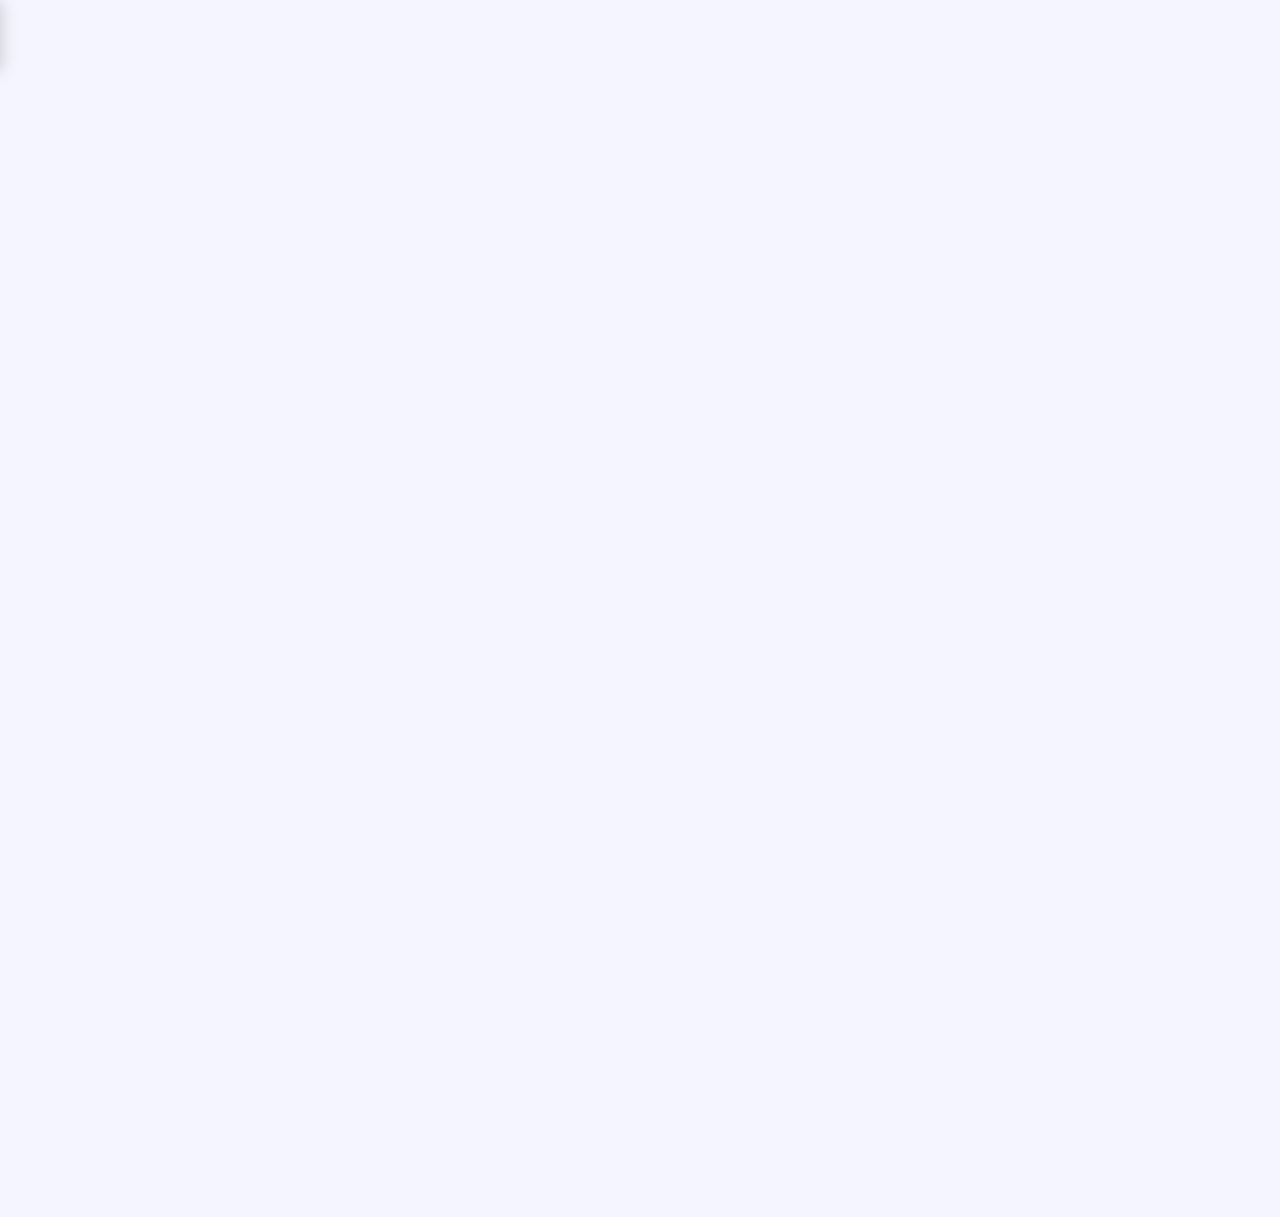
<file: PROJECT 1/ounce.html>
<!DOCTYPE html>
<html lang="en">
<head>
  <meta charset="UTF-8">
  <title>How Many Ounces in a Cup: Understanding Volume Measurements</title>
  <meta name="description" content="Discover how many ounces are in a cup, and learn how to accurately measure ingredients for your favorite recipes with our helpful guide.">
  <meta name="viewport"content="width=device-width,initial-scale=1.0">>
  <link href="assets/css/style.css" rel="stylesheet">
 <link href="https://fonts.googleapis.com/css?family=Poppins:300,400,500,600,700" rel="stylesheet">
<link href="assets/vendor/animate.css/animate.min.css" rel="stylesheet">
  <link href="assets/vendor/bootstrap/css/bootstrap.min.css" rel="stylesheet">
  <link href="assets/vendor/bootstrap-icons/bootstrap-icons.css" rel="stylesheet">
  <style type="text/css">
    @keyframes fade-in {
  from {
    opacity: 0;
  }
  to {
    opacity: 1;
  }
}
    h2 {
  color: #007bff;
  border-bottom: 2px solid #007bff;
  padding-bottom: 0.5em;
}
@media only screen and (max-width: 58px) {
  .image-container {
    text-align: center;
  }
  
 
}
p {
  margin-bottom: 1.5em;
}



    body {
  font-family:'Open Sans', sans-serif;
  font-size: 16px;
  line-height: 1.5;
  color: #333;
  margin: 0;
  padding: 0;
   background-color: #f5f5ff;
}

h1 {
  font-size: 28px;
  font-weight: bold;
  margin: 20px 0;
}

h2 {
  font-size: 24px;
  font-weight: bold;
  margin: 15px 0;
}
    body {
  transform: translateX(-100%);
  animation-name: slide-in;
  animation-duration: 1s;
  animation-fill-mode: forwards;
}

@keyframes slide-in {
  from {
    transform: translateX(-100%);
  }
  to {
    transform: translateX(0);
  }
}

p {
  margin: 10px ;
}

ol {
  margin: 10px ;
  padding-left: 20px;
}
main {
  padding: 20px;
}
header {
   background-color: #f5f5f5;
  color: #fff;
  padding: 10px;
}


  </style>
</head>
<body>

   <header>
     <nav class="navbar navbar-default navbar-trans navbar-expand-lg fixed-top">
    <div class="container">
     <a class="navbar-brand text-brand" href="index.html" style="color:#007bff; font-size: 28px;
  font-weight: bold;">How Many Ounces in a Cup<span class="color-b"> : Understanding Volume Measurements</span></a>

  </header>
  <main>
     <section>
        <img src="images/cook 2.jpg" alt="Measuring Cup" style="width: 295px;
    height: 285px;"">
        <p>Measuring cups are essential for precise measurements.</p>
    </section>
     <section>
      <h2>Measuring Cups vs. Fluid Ounces</h2>
      <ul>
        <li>1 cup = 8 fluid ounces</li>
        <li>1/2 cup = 4 fluid ounces</li>
        <li>1/4 cup = 2 fluid ounces</li>
      </ul>
    </section>
    <section>
      <p>When it comes to cooking and baking, precise measurements are essential for achieving the perfect taste and texture. One common question that many home chefs and bakers ask is, "How many ounces are in a cup?" Understanding volume measurements is an important part of successful recipe creation, and it can help you achieve the best results with every dish you make. In this guide, we'll take a closer look at how many ounces are in a cup and provide some tips for accurate ingredient measuring.</p>
  <h2>How Many Ounces Are in a Cup?</h2>
  <p>In the United States, a standard cup measurement is 8 fluid ounces (fl oz). This means that if you fill a measuring cup to the 1-cup line with liquid, it will weigh 8 ounces. However, when measuring dry ingredients, such as flour or sugar, the weight may differ based on the density of the ingredient. For example, 1 cup of all-purpose flour weighs approximately 4.5 ounces, while 1 cup of granulated sugar weighs approximately 7 ounces.</p>
  <h2>Tips for Accurate Ingredient Measuring:</h2>
  <ol>
    <li>Use the Right Measuring Tools: To measure ingredients accurately, use measuring cups and spoons that are specifically designed for dry or liquid ingredients.</li>
    <li>Fluff and Level Dry Ingredients: When measuring dry ingredients like flour or sugar, fluff the ingredient with a fork or whisk to loosen it up, then level it off with a straight edge.</li>
    <li>Measure Liquid Ingredients at Eye Level: When measuring liquid ingredients, place the measuring cup on a flat surface and pour the liquid in at eye level to ensure an accurate measurement.</li>
    <li>Don't Overcrowd Measuring Cups: When measuring dry ingredients, be sure to leave some space at the top of the measuring cup to prevent the ingredient from overflowing.</li>
  </ol>
  <p>Now that you know how many ounces are in a cup and some tips for accurate ingredient measuring, you're ready to take your recipe creation to the next level. By using precise measurements, you can ensure that your dishes turn out perfectly every time. So the next time you're in the kitchen, grab your measuring cups and spoons and get ready to create something delicious!</p>
    </section>
  </main>
  <a href="#" class="back-to-top d-flex align-items-center justify-content-center">
      <i class="bi bi-arrow-up-short"></i>
    </a>
 <script src="assets/js/main.js"></script>

  <footer>
    <p>  MyVitalityZone &copy;. All rights reserved.</p>
  </footer>
  
</body>
</html>
</file>
<file: PROJECT 1/assets/css/style.css>
/**
* Template Name: EstateAgency - v4.7.0
* Template URL: https://bootstrapmade.com/real-estate-agency-bootstrap-template/
* Author: BootstrapMade.com
* License: https://bootstrapmade.com/license/
*/

/*--------------------------------------------------------------
# General
--------------------------------------------------------------*/
body {
  font-family: "Poppins", sans-serif;
  color: #555555;
}

h1,
h2,
h3,
h4,
h5,
h6 {
  color: #000000;
}

a {
  color: #000000;
  text-decoration: none;
  transition: all 0.5s ease;
}
a:hover {
  color: #2eca6a;
  text-decoration: none;
}

.link-two {
  color: #000000;
  transition: all 0.5s ease;
}
.link-two:hover {
  text-decoration: underline;
  color: #000000;
}

.link-one {
  color: #000000;
  transition: all 0.5s ease;
}
.link-one:hover {
  color: #000000;
  text-decoration: none;
}

.link-icon {
  color: #000000;
  font-weight: 500;
}
.link-icon span {
  font-size: 14px;
  padding-left: 4px;
  vertical-align: middle;
}

.link-a {
  text-decoration: none;
  color: #ffffff;
  text-decoration: none;
}
@media (min-width: 768px) {
  .link-a {
    font-size: 0.9rem;
  }
}
@media (min-width: 992px) {
  .link-a {
    font-size: 1rem;
  }
}
.link-a:hover {
  color: #ffffff;
  text-decoration: none;
}
.link-a span {
  font-size: 18px;
  vertical-align: middle;
  margin-left: 5px;
}
@media (min-width: 768px) {
  .link-a span {
    font-size: 1.5rem;
  }
}
@media (min-width: 992px) {
  .link-a span {
    font-size: 18px;
  }
}

.text-brand {
  color: #000000;
  font-size: 2rem;
  font-weight: 600;
}
@media (max-width: 767px) {
  .text-brand {
    font-size: 1.8rem;
  }
}

.color-a {
  text-decoration: none;
  color: #000000;
}

.color-b {
  color: #2eca6a;
}

.color-d {
  color: #adadad;
}

.color-text-a {
  text-decoration: none;
  color: #555555;
}

.no-margin {
  margin: 0;
}

/*------/ Nav Pills  /------*/
.nav-pills-a {
  text-decoration: none;
}
.nav-pills-a.nav-pills .nav-link {
  color: #000000;
  position: relative;
  font-weight: 600;
}
.nav-pills-a.nav-pills .nav-link.active {
  background-color: transparent;
}
.nav-pills-a.nav-pills .nav-link.active:after {
  content: "";
  position: absolute;
  left: 0;
  bottom: -1px;
  width: 100%;
  height: 2px;
  background-color: #2eca6a;
  z-index: 2;
}

/*------/ Bg Image /------*/
.bg-image {
  background-repeat: no-repeat;
  background-attachment: fixed;
  background-size: cover;
  background-position: center center;
}

/*------/ List a /------*/
.list-a {
  text-decoration: none;
  display: inline-block;
  line-height: 2;
  padding: 0;
  list-style: none;
}
.list-a li {
  position: relative;
  width: 50%;
  float: left;
  padding-left: 25px;
  padding-right: 5px;
}
@media (min-width: 992px) {
  .list-a li {
    width: 33.333%;
  }
}
.list-a li:before {
  content: "";
  width: 10px;
  height: 2px;
  position: absolute;
  background-color: #313131;
  top: 15px;
  left: 0;
}

/*------/ Pagination-a /------*/
.pagination-a {
  text-decoration: none;
}
.pagination-a .pagination .page-link {
  margin: 0 0.2rem;
  border-color: transparent;
  padding: 0.5rem 0.8rem;
  color: #000000;
}
.pagination-a .pagination .page-link:hover, .pagination-a .pagination .page-link:active, .pagination-a .pagination .page-link:focus {
  background-color: #2eca6a;
}
.pagination-a .pagination .page-link span {
  font-size: 1.2rem;
}
.pagination-a .pagination .next .page-link {
  padding: 0.4rem 0.9rem;
}
.pagination-a .pagination .page-item:last-child .page-link {
  border-top-right-radius: 0;
  border-bottom-right-radius: 0;
}
.pagination-a .pagination .page-item:first-child .page-link {
  border-top-left-radius: 0;
  border-bottom-left-radius: 0;
}
.pagination-a .pagination .page-item.disabled .page-link {
  padding: 0.4rem 0.9rem;
  color: #555555;
}
.pagination-a .pagination .page-item.active .page-link {
  background-color: #2eca6a;
}

.a {
  text-decoration: none;
  color: #2eca6a;
  font-size: 1.3rem;
}

/*------/ Icon Box /------*/
.icon-box .icon-box-icon {
  display: table-cell;
  vertical-align: top;
  font-size: 36px;
  color: #000000;
  width: 50px;
  padding-top: 8px;
}
.icon-box .icon-box-content {
  padding-top: 18px;
}

/*------/ Space Padding /------*/
.section-t8 {
  padding-top: 8rem;
}
@media (max-width: 767px) {
  .section-t8 {
    padding-top: 4rem;
  }
}

.section-t4 {
  padding-top: 4rem;
}
@media (max-width: 767px) {
  .section-t4 {
    padding-top: 2rem;
  }
}

.section-t3 {
  padding-top: 3rem;
}

@media (max-width: 767px) {
  .section-md-t3 {
    padding-top: 3rem;
  }
}

.section-b2 {
  padding-bottom: 2rem;
}

.section-tb85 {
  padding: 8rem 0 5rem 0;
}
@media (max-width: 767px) {
  .section-tb85 {
    padding: 4rem 0 2.5rem 0;
  }
}

/*------/ Title /------*/
.title-wrap {
  padding-bottom: 4rem;
}

.title-a {
  text-decoration: none;
  font-size: 2.6rem;
  font-weight: 600;
}

.title-link {
  font-size: 1.2rem;
  font-weight: 300;
  padding-top: 1.2rem;
}
.title-link a {
  text-decoration: none;
  color: #313131;
}
.title-link span {
  font-size: 20px;
  padding-left: 4px;
  vertical-align: middle;
}

.title-box-d {
  padding-bottom: 1.8rem;
  margin-bottom: 1rem;
  position: relative;
}
.title-box-d .title-d {
  font-weight: 600;
  font-size: 2rem;
}
.title-box-d .title-d:after {
  content: "";
  position: absolute;
  width: 70px;
  height: 4px;
  background-color: #2eca6a;
  bottom: 20px;
  left: 0;
}

/*------/ Display Table & Table Cell /------*/
.display-table {
  width: 100%;
  height: 100%;
  display: table;
}

.table-cell {
  display: table-cell;
  vertical-align: middle;
}

/*------/ Ul Resect /------*/
.ul-resect ul, .box-comments ul, .list-a ul {
  list-style: none;
  padding-left: 0;
  margin-bottom: 0;
}

/*------/ Overlay /------*/
.overlay-a {
  text-decoration: none;
  background: linear-gradient(to bottom, rgba(0, 0, 0, 0) 0%, rgba(0, 0, 0, 0.2) 27%, rgba(0, 0, 0, 0.65) 90%);
}

.overlay {
  position: absolute;
  top: 0;
  left: 0px;
  padding: 0;
  height: 100%;
  width: 100%;
}

.carousel-pagination {
  margin-top: 10px;
  text-align: center;
}
.carousel-pagination .swiper-pagination-bullet {
  width: 18px;
  height: 10px;
  background-color: #555;
  margin: 0 4px;
  border-radius: 0;
  opacity: 1;
  transition: 0.8s;
}
.carousel-pagination .swiper-pagination-bullet-active {
  background-color: #2eca6a;
  width: 36px;
}

.nav-arrow-a {
  text-decoration: none;
}
.nav-arrow-a .owl-arrow .owl-nav {
  font-size: 1.8rem;
  margin-top: -110px;
}
.nav-arrow-a .owl-arrow .owl-nav .owl-next {
  margin-left: 15px;
}

.nav-arrow-b .owl-arrow .owl-nav {
  position: absolute;
  top: 0;
  right: 0;
  font-size: 1.2rem;
}
.nav-arrow-b .owl-arrow .owl-nav .owl-prev,
.nav-arrow-b .owl-arrow .owl-nav .owl-next {
  padding: 0.7rem 1.5rem !important;
  display: inline-block;
  transition: all 0.6s ease-in-out;
  color: #ffffff;
  background-color: #2eca6a;
  opacity: 0.9;
}
.nav-arrow-b .owl-arrow .owl-nav .owl-prev.disabled,
.nav-arrow-b .owl-arrow .owl-nav .owl-next.disabled {
  transition: all 0.6s ease-in-out;
  color: #ffffff;
}
.nav-arrow-b .owl-arrow .owl-nav .owl-prev:hover,
.nav-arrow-b .owl-arrow .owl-nav .owl-next:hover {
  background-color: #26a356;
}
.nav-arrow-b .owl-arrow .owl-nav .owl-next {
  margin-left: 0px;
}

/*------/ Socials /------*/
.socials-a {
  text-decoration: none;
}
.socials-a .list-inline-item:not(:last-child) {
  margin-right: 25px;
}

/*--------------------------------------------------------------
# Back to top button
--------------------------------------------------------------*/
.back-to-top {
  position: fixed;
  visibility: hidden;
  opacity: 0;
  right: 40px;
  bottom: 100px;
  z-index: 996;
  background: #2eca6a;
  width: 40px;
  height: 40px;
  border-radius: 50px;
  transition: all 0.4s;
}
.back-to-top i {
  font-size: 28px;
  color: #fff;
  line-height: 0;
}
.back-to-top:hover {
  background: #4bd680;
  color: #fff;
}
.back-to-top.active {
  visibility: visible;
  opacity: 1;
}

/* Prelaoder */
#preloader {
  position: fixed;
  top: 0;
  left: 0;
  right: 0;
  bottom: 0;
  z-index: 9999;
  overflow: hidden;
  background: #fff;
}

#preloader:before {
  content: "";
  position: fixed;
  top: calc(50% - 30px);
  left: calc(50% - 30px);
  border: 6px solid #f2f2f2;
  border-top: 6px solid #2eca6a;
  border-radius: 50%;
  width: 60px;
  height: 60px;
  -webkit-animation: animate-preloader 1s linear infinite;
  animation: animate-preloader 1s linear infinite;
}

@-webkit-keyframes animate-preloader {
  0% {
    transform: rotate(0deg);
  }
  100% {
    transform: rotate(360deg);
  }
}

@keyframes animate-preloader {
  0% {
    transform: rotate(0deg);
  }
  100% {
    transform: rotate(360deg);
  }
}
/*======================================
//--//-->   BUTTON
======================================*/
.btn {
  transition: 0.5s ease;
}
.btn.btn-a, .btn.btn-b {
  border-radius: 0;
  padding: 1rem 3rem;
  letter-spacing: 0.05rem;
}
.btn.btn-a {
  text-decoration: none;
  background-color: #000000;
  color: #ffffff;
}
.btn.btn-a:hover {
  background-color: #2eca6a;
  color: #000000;
}
.btn.btn-b {
  background-color: #2eca6a;
  color: #000000;
}
.btn.btn-b:hover {
  background-color: #000000;
  color: #ffffff;
}
.btn.btn-b-n {
  background-color: #2eca6a;
  color: #ffffff;
  border-radius: 0;
}
.btn.btn-b-n:hover {
  background-color: #26a356;
  color: #ffffff;
}

.navbar-toggle-box {
  display: inline-flex;
  align-items: center;
  justify-content: center;
  line-height: 0;
  padding: 10px;
}
.navbar-toggle-box i {
  line-height: 0;
}

/*--------------------------------------------------------------
# Navbar
--------------------------------------------------------------*/
.navbar-default {
  transition: all 0.5s ease-in-out;
  background-color: #ffffff;
  padding-top: 28px;
  padding-bottom: 28px;
  -webkit-backface-visibility: hidden;
  backface-visibility: hidden;
  box-shadow: 1px 2px 15px rgba(100, 100, 100, 0.3);
}
.navbar-default .nav-search {
  color: #000000;
  font-size: 1.5rem;
}
.navbar-default.navbar-reduce {
  box-shadow: 1px 2px 15px rgba(100, 100, 100, 0.3);
}
.navbar-default.navbar-trans, .navbar-default.navbar-reduce {
  -webkit-backface-visibility: hidden;
  backface-visibility: hidden;
}
.navbar-default.navbar-trans .nav-item, .navbar-default.navbar-reduce .nav-item {
  position: relative;
  padding-right: 10px;
  padding-bottom: 8px;
  margin-left: 0;
}
@media (min-width: 768px) {
  .navbar-default.navbar-trans .nav-item, .navbar-default.navbar-reduce .nav-item {
    margin-left: 15px;
  }
}
.navbar-default.navbar-trans .nav-link, .navbar-default.navbar-reduce .nav-link {
  font-size: 1.1rem;
  color: #000000;
  font-weight: 600;
  letter-spacing: 0.03em;
  transition: all 0.1s ease-in-out;
  position: relative;
  padding-left: 0;
  padding-right: 0;
}
.navbar-default.navbar-trans .nav-link:before, .navbar-default.navbar-reduce .nav-link:before {
  content: "";
  position: absolute;
  bottom: 5px;
  left: 0;
  width: 100%;
  height: 2px;
  z-index: 0;
  background-color: #2eca6a;
  transform: scaleX(0);
  transform-origin: right;
  transition: transform 0.2s ease-out, opacity 0.2s ease-out 0.3s;
}
.navbar-default.navbar-trans .nav-link:hover, .navbar-default.navbar-reduce .nav-link:hover {
  color: #000000;
}
.navbar-default.navbar-trans .nav-link:hover:before, .navbar-default.navbar-reduce .nav-link:hover:before {
  transform: scaleX(1);
  transform-origin: left;
}
.navbar-default.navbar-trans .show > .nav-link:before,
.navbar-default.navbar-trans .active > .nav-link:before,
.navbar-default.navbar-trans .nav-link.show:before,
.navbar-default.navbar-trans .nav-link.active:before, .navbar-default.navbar-reduce .show > .nav-link:before,
.navbar-default.navbar-reduce .active > .nav-link:before,
.navbar-default.navbar-reduce .nav-link.show:before,
.navbar-default.navbar-reduce .nav-link.active:before {
  transform: scaleX(1);
}
.navbar-default.navbar-trans .nav-link:before {
  background-color: #2eca6a;
}
.navbar-default.navbar-trans .nav-link:hover {
  color: #000000;
}
.navbar-default.navbar-trans .show > .nav-link,
.navbar-default.navbar-trans .active > .nav-link,
.navbar-default.navbar-trans .nav-link.show,
.navbar-default.navbar-trans .nav-link.active {
  color: #000000;
}
.navbar-default.navbar-reduce {
  transition: all 0.5s ease-in-out;
  padding-top: 19px;
  padding-bottom: 19px;
}
.navbar-default.navbar-reduce .nav-link {
  color: #000000;
}
.navbar-default.navbar-reduce .nav-link:before {
  background-color: #2eca6a;
}
.navbar-default.navbar-reduce .nav-link:hover {
  color: #000000;
}
.navbar-default.navbar-reduce .show > .nav-link,
.navbar-default.navbar-reduce .active > .nav-link,
.navbar-default.navbar-reduce .nav-link.show,
.navbar-default.navbar-reduce .nav-link.active {
  color: #000000;
}
.navbar-default.navbar-reduce .navbar-brand {
  color: #000000;
}
.navbar-default .dropdown .dropdown-menu {
  border-top: 0;
  border-left: 4px solid #2eca6a;
  border-right: 0;
  border-bottom: 0;
  transform: translate3d(0px, 40px, 0px);
  opacity: 0;
  filter: alpha(opacity=0);
  visibility: hidden;
  transition: all 0.5s cubic-bezier(0.3, 0.65, 0.355, 1) 0s, opacity 0.31s ease 0s, height 0s linear 0.36s;
  margin: 0;
  border-radius: 0;
  padding: 12px 0;
}
@media (min-width: 768px) {
  .navbar-default .dropdown .dropdown-menu {
    border-top: 4px solid #2eca6a;
    border-left: 0;
    display: block;
    position: absolute;
    box-shadow: 0 2px rgba(17, 16, 15, 0.1), 0 2px 10px rgba(20, 19, 18, 0.1);
  }
}
.navbar-default .dropdown .dropdown-menu .dropdown-item {
  padding: 12px 18px;
  transition: all 500ms ease;
  font-weight: 600;
  min-width: 220px;
}
.navbar-default .dropdown .dropdown-menu .dropdown-item:hover {
  background-color: #ffffff;
  color: #2eca6a;
  transition: all 500ms ease;
}
.navbar-default .dropdown .dropdown-menu .dropdown-item.active {
  background-color: #ffffff;
  color: #2eca6a;
}
.navbar-default .dropdown:hover .dropdown-menu {
  transform: translate3d(0px, 0px, 0px);
  visibility: visible;
  opacity: 1;
  filter: alpha(opacity=1);
}

/*------/ Hamburger Navbar /------*/
.navbar-toggler {
  position: relative;
}

.navbar-toggler:focus,
.navbar-toggler:active {
  outline: 0;
}

.navbar-toggler span {
  display: block;
  background-color: #000000;
  height: 3px;
  width: 25px;
  margin-top: 4px;
  margin-bottom: 4px;
  transform: rotate(0deg);
  left: 0;
  opacity: 1;
}

.navbar-toggler span:nth-child(1),
.navbar-toggler span:nth-child(3) {
  transition: transform 0.35s ease-in-out;
}

.navbar-toggler:not(.collapsed) span:nth-child(1) {
  position: absolute;
  left: 12px;
  top: 10px;
  transform: rotate(135deg);
  opacity: 0.9;
}

.navbar-toggler:not(.collapsed) span:nth-child(2) {
  height: 12px;
  visibility: hidden;
  background-color: transparent;
}

.navbar-toggler:not(.collapsed) span:nth-child(3) {
  position: absolute;
  left: 12px;
  top: 10px;
  transform: rotate(-135deg);
  opacity: 0.9;
}

/*======================================
//--//-->   BOX COLAPSE
======================================*/
.box-collapse {
  position: fixed;
  top: 0;
  bottom: 0;
  right: 0;
  width: 100%;
  z-index: 1040;
  background-color: #ffffff;
  transform: translateX(100%);
  transition: all 0.6s ease;
}
@media (min-width: 768px) {
  .box-collapse {
    width: 50%;
  }
}
.box-collapse .title-box-d {
  top: 30px;
  left: 60px;
  opacity: 0;
  transition: all 1s ease;
  transition-delay: 0.3s;
}
@media (max-width: 575px) {
  .box-collapse .title-box-d {
    left: 35px;
  }
}
@media (max-width: 575px) {
  .box-collapse .title-box-d .title-d {
    font-size: 1.3rem;
  }
}

.box-collapse-wrap {
  opacity: 0;
  position: absolute;
  left: 0;
  top: 6.5rem;
  bottom: 5rem;
  padding-left: 10%;
  padding-right: 10%;
  overflow-x: hidden;
  overflow-y: auto;
  margin: 0;
  transform: translateY(3rem);
  transition: transform 0.5s 0.5s ease, opacity 0.5s 0.5s ease;
}

.box-collapse-open .click-closed {
  visibility: visible;
}
.box-collapse-open .box-collapse {
  transform: translateX(0);
  box-shadow: 0 0 65px rgba(0, 0, 0, 0.07);
  opacity: 1;
}
.box-collapse-open .box-collapse .title-box-d {
  transform: translate(0);
  opacity: 1;
}
.box-collapse-open .box-collapse-wrap {
  transform: translate(0);
  opacity: 1;
}

.box-collapse-closed .box-collapse {
  opacity: 0.7;
  transition-delay: 0s;
}
.box-collapse-closed .box-collapse .title-box-d {
  opacity: 0;
  transition-delay: 0s;
}
.box-collapse-closed .box-collapse .form-a {
  opacity: 0;
  transition-delay: 0s;
}

.click-closed {
  position: fixed;
  top: 0;
  left: 0;
  width: 100%;
  height: 100%;
  visibility: hidden;
  z-index: 1035;
  background-color: #000000;
  opacity: 0.4;
}

.close-box-collapse {
  position: absolute;
  z-index: 1050;
  top: 2rem;
  font-size: 3.5rem;
  line-height: 1;
  color: #000000;
  cursor: pointer;
  transition: all 0.3s ease;
}

.right-boxed {
  right: 4.2857rem;
}

/*--------------------------------------------------------------
# Hero Section
--------------------------------------------------------------*/
.intro {
  height: 100vh;
  position: relative;
  color: #ffffff;
}
.intro .swiper-pagination {
  bottom: 50px;
}
.intro .swiper-pagination .swiper-pagination-bullet {
  width: 18px;
  height: 10px;
  background-color: #ffffff;
  border-radius: 0;
  opacity: 1;
  transition: 0.3s;
}
.intro .swiper-pagination .swiper-pagination-bullet-active {
  background-color: #2eca6a;
  width: 36px;
}
.intro .intro-item {
  padding-top: 2rem;
}
.intro .carousel-item-a {
  position: relative;
  height: 100vh;
}
.intro .carousel-item-a.bg-image {
  background-attachment: scroll;
}
.intro .intro-content {
  position: absolute;
}
.intro .intro-body {
  padding-left: 1rem;
}
@media (min-width: 768px) {
  .intro .intro-body {
    padding-left: 2rem;
  }
}
.intro .intro-body .price-a {
  color: #ffffff;
  padding: 1rem 1.5rem;
  border: 2px solid #2eca6a;
  border-radius: 50px;
  text-transform: uppercase;
  letter-spacing: 0.03em;
}
.intro .spacial {
  -webkit-animation-delay: 0.2s;
  animation-delay: 0.2s;
  color: #ffffff;
}
.intro .intro-title-top {
  margin-bottom: 1rem;
  font-size: 0.9rem;
  color: #ffffff;
  letter-spacing: 0.05em;
}
@media (min-width: 768px) {
  .intro .intro-title-top {
    font-size: 0.9rem;
    margin-bottom: 1rem;
  }
}
@media (min-width: 992px) {
  .intro .intro-title-top {
    font-size: 1rem;
    margin-bottom: 2rem;
  }
}
.intro .intro-title {
  color: #ffffff;
  font-weight: 700;
  font-size: 2.8rem;
  text-transform: uppercase;
}
@media (min-width: 576px) {
  .intro .intro-title {
    font-size: 3.5rem;
  }
}
@media (min-width: 768px) {
  .intro .intro-title {
    font-size: 3.5rem;
  }
}
@media (min-width: 992px) {
  .intro .intro-title {
    font-size: 4rem;
  }
}
.intro .intro-subtitle {
  font-size: 1.5rem;
  font-weight: 300;
}
@media (min-width: 768px) {
  .intro .intro-subtitle {
    font-size: 2.5rem;
  }
}
.intro .intro-subtitle.intro-price {
  padding-top: 1rem;
  font-size: 1.2rem;
}
@media (min-width: 576px) {
  .intro .intro-subtitle.intro-price {
    font-size: 1.3rem;
  }
}
@media (min-width: 768px) {
  .intro .intro-subtitle.intro-price {
    padding-top: 2rem;
    font-size: 1.5rem;
  }
}
@media (min-width: 992px) {
  .intro .intro-subtitle.intro-price {
    padding-top: 3rem;
  }
}

/*------/ Intro Single /------*/
.intro-single {
  padding: 12rem 0 3rem;
}
@media (max-width: 767px) {
  .intro-single {
    padding-top: 9rem;
  }
}
.intro-single .title-single-box {
  padding: 1rem 0 1rem 2rem;
}
.intro-single .title-single-box {
  border-left: 3px solid #2eca6a;
}
.intro-single .title-single-box .title-single {
  font-weight: 600;
  font-size: 2.2rem;
}
@media (min-width: 768px) {
  .intro-single .title-single-box .title-single {
    font-size: 2.1rem;
  }
}
@media (min-width: 992px) {
  .intro-single .title-single-box .title-single {
    font-size: 2.5rem;
  }
}
.intro-single .breadcrumb-box {
  padding: 1rem 0 0 0.5rem;
}
.intro-single .breadcrumb {
  background-color: transparent;
  padding-right: 0;
  padding-left: 0;
}

/*--------------------------------------------------------------
# Card General
--------------------------------------------------------------*/
@media (max-width: 767px) {
  .card-box-a,
.card-box-b,
.card-box-c,
.card-box-d {
    margin-bottom: 2.5rem;
  }
}
.card-box-a span,
.card-box-b span,
.card-box-c span,
.card-box-d span {
  line-height: 0;
}

@media (min-width: 768px) {
  .grid .card-box-a,
.grid .card-box-b,
.grid .card-box-c,
.grid .card-box-d {
    margin-bottom: 2.5rem;
  }
}

.card-box-a,
.card-box-b,
.card-box-d {
  position: relative;
  overflow: hidden;
  -webkit-backface-visibility: hidden;
  backface-visibility: hidden;
}

.card-box-a .img-a,
.card-box-a .img-b,
.card-box-b .img-a,
.card-box-b .img-b {
  transition: 0.8s all ease-in-out;
}
@media (min-width: 768px) {
  .card-box-a:hover .img-a,
.card-box-a:hover .img-b,
.card-box-b:hover .img-a,
.card-box-b:hover .img-b {
    transform: scale(1.2);
  }
}
@media (min-width: 768px) {
  .card-box-a .price-a,
.card-box-b .price-a {
    font-size: 0.9rem;
  }
}
@media (min-width: 992px) {
  .card-box-a .price-a,
.card-box-b .price-a {
    font-size: 1rem;
  }
}

.card-overlay {
  position: absolute;
  width: 100%;
  height: 100%;
  top: 0;
  left: 0;
}

.card-shadow {
  -webkit-backface-visibility: hidden;
  backface-visibility: hidden;
}
.card-shadow:before {
  content: " ";
  position: absolute;
  top: 0;
  left: 0;
  width: 100%;
  height: 100%;
  z-index: 1;
  background: linear-gradient(to bottom, rgba(0, 0, 0, 0) 0%, rgba(0, 0, 0, 0.2) 27%, rgba(0, 0, 0, 0.65) 90%);
}

/*======================================
//--//-->   PROPERTY - CARD-A
======================================*/
@media (min-width: 768px) {
  .card-box-a:hover .card-overlay-a-content {
    bottom: 60px;
  }
}
@media (min-width: 768px) and (min-width: 768px) {
  .card-box-a:hover .card-overlay-a-content {
    bottom: 60px;
  }
}
@media (min-width: 768px) and (min-width: 992px) {
  .card-box-a:hover .card-overlay-a-content {
    bottom: 64px;
  }
}
@media (min-width: 768px) {
  .card-box-a:hover .card-body-a {
    padding-bottom: 1rem;
  }
}
@media (max-width: 767px) {
  .card-box-a .card-overlay-a-content {
    bottom: 65px;
  }
  .card-box-a .card-body-a {
    padding-bottom: 1rem;
  }
}

.card-overlay-a-content {
  transition: all 0.5s ease-in;
  position: absolute;
  width: 100%;
  bottom: 0px;
  z-index: 2;
}
@media (min-width: 768px) {
  .card-overlay-a-content {
    bottom: -20px;
  }
}
@media (min-width: 992px) {
  .card-overlay-a-content {
    bottom: 0px;
  }
}

.card-header-a {
  padding: 0 1rem;
}
.card-header-a .card-title-a {
  color: #ffffff;
  margin-bottom: 0;
  padding-bottom: 0.7rem;
}
@media (min-width: 768px) {
  .card-header-a .card-title-a {
    font-size: 1.3rem;
  }
}
@media (min-width: 992px) {
  .card-header-a .card-title-a {
    font-size: 2rem;
  }
}
.card-header-a .card-title-a a {
  color: #ffffff;
  text-decoration: none;
}

.card-body-a {
  z-index: 2;
  transition: all 0.5s ease-in;
  padding: 0rem 1rem 2rem 1rem;
}
.card-body-a .price-box {
  padding-bottom: 0.5rem;
}

.price-a {
  color: #ffffff;
  padding: 0.6rem 0.8rem;
  border: 2px solid #2eca6a;
  border-radius: 50px;
  text-transform: uppercase;
  letter-spacing: 0.03em;
}

.card-footer-a {
  width: 100%;
  position: absolute;
  z-index: 2;
  background-color: #2eca6a;
}

.card-info {
  list-style: none;
  margin-bottom: 0;
  padding: 0.5rem 0;
}
.card-info .card-info-title {
  font-size: 1rem;
  color: #313131;
}
@media (min-width: 768px) {
  .card-info .card-info-title {
    font-size: 0.9rem;
  }
}
@media (min-width: 992px) {
  .card-info .card-info-title {
    font-size: 1rem;
  }
}
.card-info li span {
  color: #ffffff;
  font-size: 0.9rem;
}
@media (min-width: 768px) {
  .card-info li span {
    font-size: 0.8rem;
  }
}
@media (min-width: 992px) {
  .card-info li span {
    font-size: 1rem;
  }
}

/*------/ Property Grid /-----*/
.property-grid .grid-option {
  text-align: right;
  margin-bottom: 2rem;
}
.property-grid .grid-option .custom-select {
  border-radius: 0;
  width: 200px;
  border-color: #313131;
}
.property-grid .grid-option .custom-select:hover, .property-grid .grid-option .custom-select:active, .property-grid .grid-option .custom-select:focus {
  border-color: #313131;
}
.property-grid .grid-option .custom-select option {
  border-color: #313131;
}

/*------/ Property Single /-----*/
.gallery-property {
  margin-bottom: 3rem;
}

.property-price {
  margin: 0 auto;
}
.property-price .card-header-c {
  padding: 0;
}

.summary-list {
  padding-right: 1rem;
  color: #000000;
}
.summary-list .list {
  padding: 0;
  line-height: 2;
}
.summary-list .list span {
  color: #555555;
}

@media (max-width: 767px) {
  .property-agent {
    margin-top: 2.5rem;
  }
}
.property-agent .title-agent {
  font-weight: 600;
}
.property-agent ul {
  line-height: 2;
  color: #000000;
}
.property-agent .socials-a {
  text-align: center;
}

@media (max-width: 991px) {
  .property-contact {
    margin-top: 2.5rem;
  }
}

/*======================================
//--//-->   NEWS - CARD-B
======================================*/
.card-header-b {
  padding: 1rem;
  color: #ffffff;
  position: absolute;
  bottom: 20px;
  z-index: 2;
}
@media (min-width: 768px) {
  .card-header-b {
    bottom: 0px;
  }
}
@media (min-width: 992px) {
  .card-header-b {
    bottom: 20px;
  }
}
.card-header-b .category-b {
  font-size: 0.9rem;
  background-color: #2eca6a;
  padding: 0.3rem 0.7rem;
  color: #313131;
  letter-spacing: 0.03em;
  border-radius: 50px;
  text-decoration: none;
}
.card-header-b .title-2 {
  margin-bottom: 0;
  padding: 0.6rem 0;
  font-size: 1.5rem;
}
@media (min-width: 768px) {
  .card-header-b .title-2 {
    font-size: 1rem;
  }
}
@media (min-width: 992px) {
  .card-header-b .title-2 {
    font-size: 1.6rem;
  }
}
.card-header-b .title-2 a {
  color: #ffffff;
  text-decoration: none;
}
.card-header-b .date-b {
  color: #d8d8d8;
  font-size: 1rem;
}
@media (min-width: 768px) {
  .card-header-b .date-b {
    font-size: 0.9rem;
  }
}
@media (min-width: 992px) {
  .card-header-b .date-b {
    font-size: 1rem;
  }
}

/*------/ News Single /------*/
.post-information {
  padding: 3rem 0;
}

.post-content {
  font-size: 1.1rem;
  font-weight: 300;
  line-height: 1.6;
}
.post-content .post-intro {
  font-size: 1.7rem;
  font-weight: 300;
  margin-bottom: 4rem;
  line-height: 1.6;
  color: #000000;
  font-weight: 400;
}
.post-content p {
  margin-bottom: 1.7rem;
}
.post-content .blockquote {
  padding: 1rem 3rem 1.7rem 3rem;
  border-left: 3px solid #2eca6a;
  color: #000000;
}
.post-content .blockquote footer {
  text-align: left;
  padding: 0;
}

.post-footer {
  padding: 3rem 0 4rem;
}

.post-share .socials {
  display: inline-block;
}
.post-share .socials li {
  margin-left: 0.6rem;
}

/*------/ Comments /------*/
.box-comments .list-comments li {
  padding-bottom: 3.5rem;
}
.box-comments .list-comments .comment-avatar {
  display: table-cell;
  vertical-align: top;
}
.box-comments .list-comments .comment-avatar img {
  width: 80px;
  height: 80px;
}
.box-comments .list-comments .comment-author {
  font-size: 1.3rem;
}
@media (min-width: 768px) {
  .box-comments .list-comments .comment-author {
    font-size: 1.5rem;
  }
}
.box-comments .list-comments .comment-details {
  display: table-cell;
  vertical-align: top;
  padding-left: 25px;
}
.box-comments .list-comments .comment-description {
  padding: 0.8rem 0 0.5rem 0;
}
.box-comments .list-comments a {
  color: #000000;
}
.box-comments .list-comments span {
  display: block;
  color: #2B2A2A;
  font-style: italic;
}
.box-comments .comment-children {
  margin-left: 40px;
}

/*======================================
//--//-->   SERVICES - CARD-C
======================================*/
.card-box-c {
  position: relative;
}
@media (max-width: 767px) {
  .card-box-c {
    margin-bottom: 2rem;
  }
}

.card-header-c {
  padding: 0 1rem 1rem 1rem;
}

.card-body-c {
  padding: 0.5rem 0.5rem 0 0.5rem;
}
@media (max-width: 767px) {
  .card-body-c {
    padding: 0;
  }
}

.card-footer-c {
  padding-left: 0.5rem;
}

.card-box-ico {
  padding: 1rem 3rem 1rem 2.5rem;
  border: 5px solid #2eca6a;
}
.card-box-ico span {
  font-size: 4rem;
  color: #000000;
}

.title-c {
  font-size: 2.5rem;
  font-weight: 600;
  margin-left: -40px;
}
@media (min-width: 768px) {
  .title-c {
    font-size: 1.8rem;
  }
}
@media (min-width: 992px) {
  .title-c {
    font-size: 2.5rem;
  }
}

/*======================================
//--//-->   AGENTS - CARD-D
======================================*/
.card-box-d .card-overlay-hover {
  transition: all 0.2s ease-in-out;
  padding: 15px 40px 15px 35px;
}
@media (min-width: 768px) {
  .card-box-d .card-overlay-hover {
    padding: 5px 15px 5px 10px;
  }
}
@media (min-width: 992px) {
  .card-box-d .card-overlay-hover {
    padding: 5px 40px 5px 35px;
  }
}
@media (min-width: 1200px) {
  .card-box-d .card-overlay-hover {
    padding: 15px 40px 5px 35px;
  }
}
.card-box-d .title-d {
  transition: 0.3s ease-in-out;
  font-size: 2rem;
  font-weight: 600;
  margin: 1rem 0;
  transform: translateY(-20px);
  opacity: 0;
}
@media (min-width: 768px) {
  .card-box-d .title-d {
    font-size: 1.1rem;
    margin: 0.5rem 0;
  }
}
@media (min-width: 992px) {
  .card-box-d .title-d {
    font-size: 1.5rem;
    margin: 1rem 0;
  }
}
@media (min-width: 1200px) {
  .card-box-d .title-d {
    font-size: 2rem;
    margin: 1rem 0;
  }
}
.card-box-d .content-d {
  opacity: 0;
  transition: 0.5s ease-in-out;
  transform: translateY(-40px);
}
@media (min-width: 768px) {
  .card-box-d .content-d {
    font-size: 0.8rem;
    margin: 0.5rem 0;
  }
}
@media (min-width: 768px) {
  .card-box-d .card-body-d p {
    margin-bottom: 8px;
    font-size: 0.8rem;
  }
}
@media (min-width: 992px) {
  .card-box-d .card-body-d p {
    margin-bottom: 12px;
    font-size: 1rem;
  }
}
.card-box-d .info-agents {
  opacity: 0;
  transition: 0.5s ease-in-out;
}
.card-box-d .card-footer-d {
  transition: 0.5s ease-in-out;
  transform: translateY(40px);
  opacity: 0;
  position: absolute;
  width: 100%;
  bottom: 10px;
  left: 0;
}
.card-box-d .list-inline-item:not(:last-child) {
  margin-right: 25px;
}
.card-box-d:hover .card-overlay-hover {
  background-color: #2eca6a;
  opacity: 0.9;
}
.card-box-d:hover .title-d,
.card-box-d:hover .content-d,
.card-box-d:hover .info-agents,
.card-box-d:hover .card-footer-d {
  opacity: 1;
  transform: translateY(0);
}

/*------/ Agent Single /------*/
.agent-info-box .socials-footer {
  margin-top: 2rem;
}
.agent-info-box .socials-footer li {
  margin-right: 1.5rem;
}

/*--------------------------------------------------------------
# About Section
--------------------------------------------------------------*/
.section-about .title-vertical {
  position: absolute;
  letter-spacing: 0;
  transform: rotate(-90deg);
  top: 50px;
  text-align: left;
  font-size: 1.8rem;
  width: 300px;
  font-weight: 700;
  text-align: right;
}

.about-img-box {
  padding-left: 1rem;
  position: relative;
}
@media (min-width: 576px) {
  .about-img-box {
    padding-left: 4rem;
  }
}
@media (min-width: 768px) {
  .about-img-box {
    padding-left: 5rem;
  }
}

.sinse-box {
  background-color: #2eca6a;
  padding: 1rem 2rem;
  position: absolute;
  left: 15px;
  bottom: 10px;
}
@media (min-width: 576px) {
  .sinse-box {
    padding: 1.5rem 2.5rem;
    bottom: 20px;
  }
}
@media (min-width: 768px) {
  .sinse-box {
    padding: 1.5rem 3rem;
  }
}
@media (min-width: 992px) {
  .sinse-box {
    padding: 3rem 4.5rem;
  }
}
.sinse-box .sinse-title {
  font-weight: 700;
  letter-spacing: 0.043em;
  font-size: 1rem;
}
@media (min-width: 576px) {
  .sinse-box .sinse-title {
    font-size: 1.3rem;
  }
}
@media (min-width: 768px) {
  .sinse-box .sinse-title {
    font-size: 1.8rem;
  }
}
@media (min-width: 992px) {
  .sinse-box .sinse-title {
    font-size: 2.2rem;
  }
}
.sinse-box .sinse-title span {
  position: absolute;
}
.sinse-box .sinse-title span:after {
  content: " ";
  width: 35px;
  height: 2px;
  background-color: #000000;
  position: absolute;
  bottom: -15px;
}
.sinse-box p {
  margin-bottom: 0;
  font-size: 0.7rem;
}
@media (min-width: 576px) {
  .sinse-box p {
    font-size: 0.8rem;
  }
}
@media (min-width: 576px) {
  .sinse-box p {
    font-size: 1rem;
  }
}

/*--------------------------------------------------------------
# Testimonials Section
--------------------------------------------------------------*/
.testimonials-box {
  padding: 1rem 0;
}
.testimonials-box .testimonial-avatar {
  width: 80px !important;
  display: inline-flex !important;
  border-radius: 50%;
}

.testimonial-ico {
  text-align: center;
}
.testimonial-ico i {
  font-size: 48px;
  color: #2eca6a;
}

.testimonial-text {
  font-style: italic;
  margin-top: 25px;
  padding: 1.5rem 1.5rem;
  background-color: #f3f3f3;
  position: relative;
}
.testimonial-text:after {
  content: "";
  position: absolute;
  top: 100%;
  left: 25px;
  width: 0px;
  height: 0px;
  border-top: 15px solid #f3f3f3;
  border-left: 15px solid transparent;
  border-right: 15px solid transparent;
}

.testimonial-author-box {
  margin-top: 2rem;
}

.testimonial-author {
  margin-left: 1rem;
  display: inline-flex;
  font-size: 1.2rem;
  color: #000000;
}

/*--------------------------------------------------------------
# Contact Section
--------------------------------------------------------------*/
.form-as #sendmessage {
  color: #2eca6a;
  border: 1px solid #26a356;
  display: none;
  text-align: center;
  padding: 15px;
  font-weight: 600;
  margin-bottom: 15px;
}
.form-as #errormessage {
  color: red;
  display: none;
  border: 1px solid red;
  text-align: center;
  padding: 15px;
  font-weight: 600;
  margin-bottom: 15px;
}
.form-as #sendmessage.show, .form-as #errormessage.show, .form-as .show {
  display: block;
}
.form-as .validation {
  color: red;
  display: none;
  margin: 4px 0 20px 0;
  font-weight: 400;
  font-size: 13px;
}
.form-as label {
  color: #000000;
  position: relative;
}
.form-as select.form-control-lg:not([size]):not([multiple]) {
  height: 3.5rem;
}
.form-as .form-control {
  border-radius: 0;
  font-size: 1.1rem;
  font-weight: 300;
}
.form-as .form-control.form-control-a {
  height: 3.5rem;
}
.form-as .form-control:focus {
  box-shadow: none;
  border-color: #2eca6a;
}

.php-email-form .error-message {
  display: none;
  color: #fff;
  background: #ed3c0d;
  text-align: center;
  padding: 15px;
  font-weight: 600;
}
.php-email-form .sent-message {
  display: none;
  color: #fff;
  background: #18d26e;
  text-align: center;
  padding: 15px;
  font-weight: 600;
}
.php-email-form .loading {
  display: none;
  background: #fff;
  text-align: center;
  padding: 15px;
}
.php-email-form .loading:before {
  content: "";
  display: inline-block;
  border-radius: 50%;
  width: 24px;
  height: 24px;
  margin: 0 10px -6px 0;
  border: 3px solid #18d26e;
  border-top-color: #eee;
  -webkit-animation: animate-loading 1s linear infinite;
  animation: animate-loading 1s linear infinite;
}
.php-email-form label {
  color: #000000;
  position: relative;
}
.php-email-form select.form-control-lg:not([size]):not([multiple]) {
  height: 3.5rem;
}
.php-email-form .form-control {
  border-radius: 0;
  font-size: 1.1rem;
  font-weight: 300;
}
.php-email-form .form-control.form-control-a {
  height: 3.5rem;
}
.php-email-form .form-control:focus {
  box-shadow: none;
  border-color: #2eca6a;
}

@-webkit-keyframes animate-loading {
  0% {
    transform: rotate(0deg);
  }
  100% {
    transform: rotate(360deg);
  }
}

@keyframes animate-loading {
  0% {
    transform: rotate(0deg);
  }
  100% {
    transform: rotate(360deg);
  }
}
/*--------------------------------------------------------------
# Footer
--------------------------------------------------------------*/
.section-footer {
  padding-top: 60px;
  margin-top: 60px;
  background: #f3f3f3;
}
.section-footer ul {
  line-height: 2;
}
.section-footer .item-list-a i {
  font-size: 18px;
  padding-right: 4px;
  color: #2eca6a;
}
.section-footer .widget-a .w-title-a {
  margin-bottom: 1rem;
}

footer {
  background: #f3f3f3;
  text-align: center;
  padding: 30px 0;
}
footer .copyright-footer {
  border-top: 1px solid #ddd;
  padding-top: 20px;
}
footer .credits {
  font-size: 14px;
}
</file>
